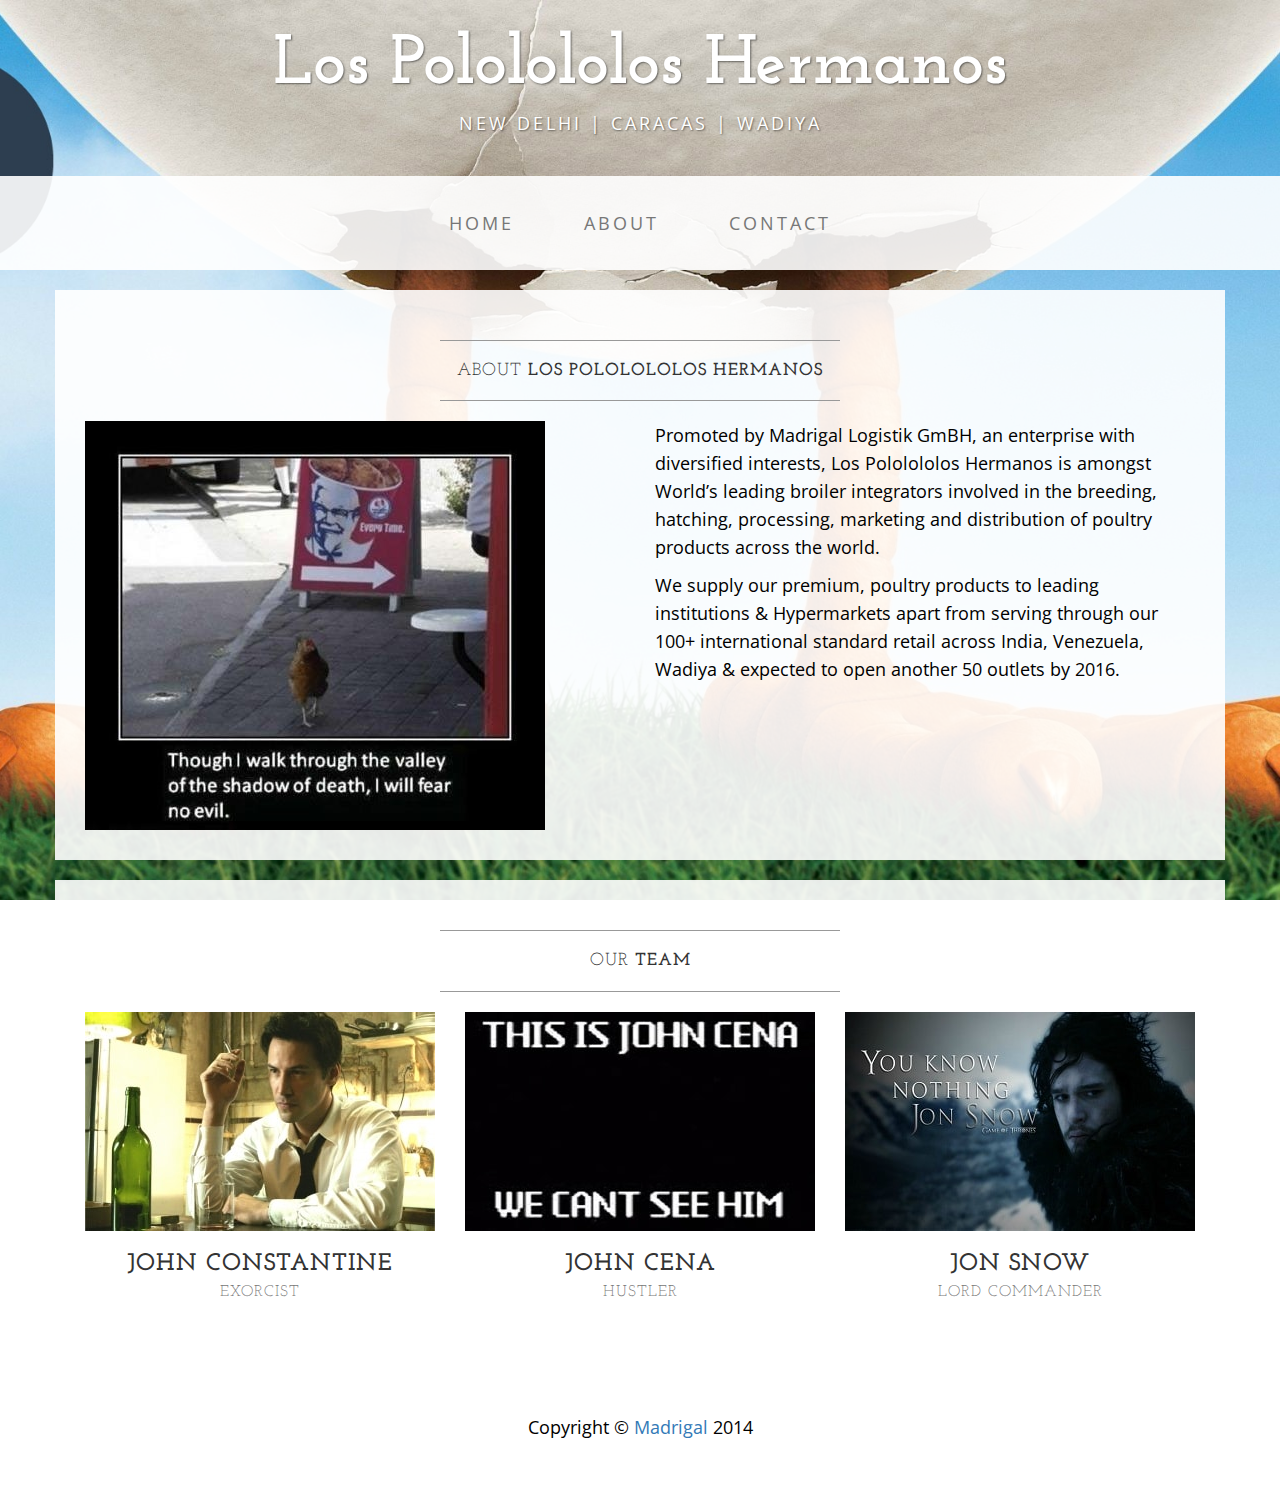
<file: aboutlos.html>
<!DOCTYPE html>
<html lang="en">

<head>

    <meta charset="utf-8">
    <meta http-equiv="X-UA-Compatible" content="IE=edge">
    <meta name="viewport" content="width=device-width, initial-scale=1">
    <meta name="description" content="">
    <meta name="author" content="">

    <title>About</title>

    <!-- Bootstrap Core CSS -->
    <link href="css/losbootstrap.min.css" rel="stylesheet">

    <!-- Custom CSS -->
    <link href="css/business-casual.css" rel="stylesheet">

    <!-- Fonts -->
    <link href="http://fonts.googleapis.com/css?family=Open+Sans:300italic,400italic,600italic,700italic,800italic,400,300,600,700,800" rel="stylesheet" type="text/css">
    <link href="http://fonts.googleapis.com/css?family=Josefin+Slab:100,300,400,600,700,100italic,300italic,400italic,600italic,700italic" rel="stylesheet" type="text/css">

   

</head>

<body>

    <div class="brand">Los Pololololos Hermanos</div>
    <div class="address-bar">New Delhi | Caracas | Wadiya </div>

    <!-- Navigation -->
    <nav class="navbar navbar-default" role="navigation">
        <div class="container">
            <!-- Brand and toggle get grouped for better mobile display -->
            <div class="navbar-header">
                <button type="button" class="navbar-toggle" data-toggle="collapse" data-target="#bs-example-navbar-collapse-1">
                    <span class="sr-only">Toggle navigation</span>
                    <span class="icon-bar"></span>
                    <span class="icon-bar"></span>
                    <span class="icon-bar"></span>
                </button>
                <!-- navbar-brand is hidden on larger screens, but visible when the menu is collapsed -->
                <a class="navbar-brand" href="los.html">Los Pololololos Hermanos</a>
            </div>
            <!-- Collect the nav links, forms, and other content for toggling -->
            <div class="collapse navbar-collapse" id="bs-example-navbar-collapse-1">
                <ul class="nav navbar-nav">
                    <li>
                        <a href="los.html">Home</a>
                    </li>
                    <li>
                        <a href="aboutlos.html">About</a>
                    </li>
                    
                    <li>
                        <a href="contactlos.html">Contact</a>
                    </li>
                </ul>
            </div>
            <!-- /.navbar-collapse -->
        </div>
        <!-- /.container -->
    </nav>

    <div class="container">

        <div class="row">
            <div class="box">
                <div class="col-lg-12">
                    <hr>
                    <h2 class="intro-text text-center">About
                        <strong>Los Pololololos Hermanos</strong>
                    </h2>
                    <hr>
                </div>
                <div class="col-md-6">
                    <img class="img-responsive img-border-left" src="img/Murga.jpg" alt="">
                </div>
                <div class="col-md-6">
                    <p>Promoted by Madrigal Logistik GmBH, an enterprise with diversified interests, Los Pololololos Hermanos is amongst World’s leading broiler integrators involved in the breeding, hatching, processing, marketing and distribution of poultry products across the world.</p>
                    <p>We supply our premium, poultry products to leading institutions & Hypermarkets apart from serving through our 100+ international standard retail across India, Venezuela, Wadiya & expected to open another 50 outlets by 2016.</p>
                 </div>
                <div class="clearfix"></div>
            </div>
        </div>

        <div class="row">
            <div class="box">
                <div class="col-lg-12">
                    <hr>
                    <h2 class="intro-text text-center">Our
                        <strong>Team</strong>
                    </h2>
                    <hr>
                </div>
				
				
                <div class="col-sm-4 text-center">
                    <img class="img-responsive" src="img/constantine.jpg" alt="">
                    <h3>John Constantine
                        <small>Exorcist</small>
                    </h3>
                </div>
                <div class="col-sm-4 text-center">
                    <img class="img-responsive" src="img/cena2.jpg" alt="">
                    <h3>John Cena 
					<br>
                        <small>Hustler</small>
                    </h3>
                </div>
                <div class="col-sm-4 text-center">
                    <img class="img-responsive" src="img/snow2.jpg" alt="">
                    <h3> Jon Snow
					<br>
                        <small>Lord Commander</small>
                    </h3>
                </div>
                <div class="clearfix"></div>
            </div>
        </div>

    </div>
    <!-- /.container -->

    <footer>
        <div class="container">
            <div class="row">
                <div class="col-lg-12 text-center">
                    <p>Copyright &copy; <a href="index.html"> Madrigal </a> 2014</p>
                </div>
            </div>
        </div>
    </footer>

    <!-- jQuery -->
    <script src="js/jquery.js"></script>

    <!-- Bootstrap Core JavaScript -->
    <script src="js/bootstrap.min.js"></script>

</body>

</html>
</file>
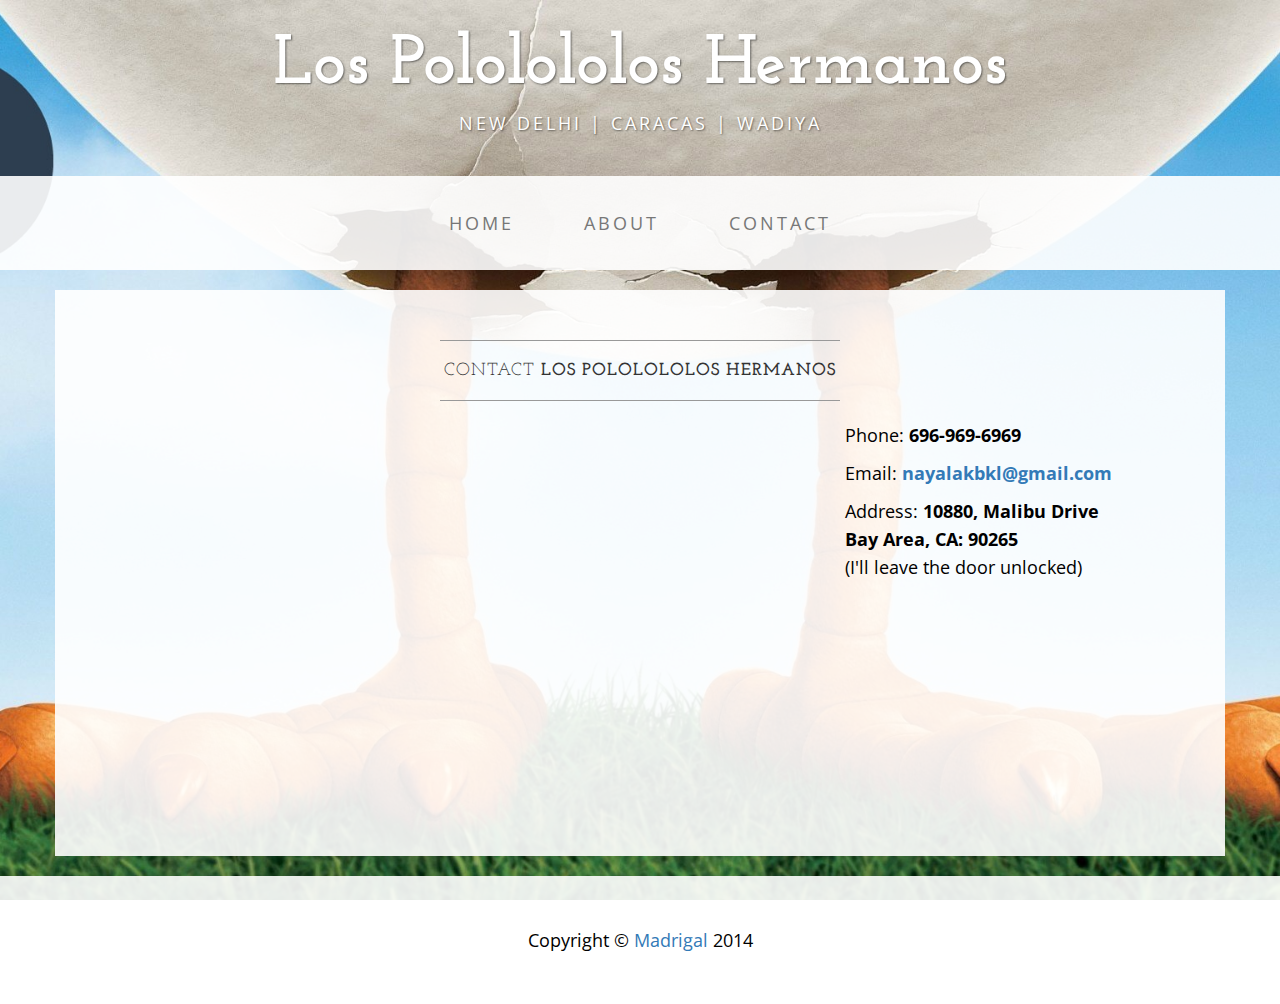
<file: contactlos.html>
<!DOCTYPE html>
<html lang="en">

<head>

    <meta charset="utf-8">
    <meta http-equiv="X-UA-Compatible" content="IE=edge">
    <meta name="viewport" content="width=device-width, initial-scale=1">
    <meta name="description" content="">
    <meta name="author" content="">

    <title>Contact</title>

    <!-- Bootstrap Core CSS -->
    <link href="css/losbootstrap.min.css" rel="stylesheet">

    <!-- Custom CSS -->
    <link href="css/business-casual.css" rel="stylesheet">

    <!-- Fonts -->
    <link href="http://fonts.googleapis.com/css?family=Open+Sans:300italic,400italic,600italic,700italic,800italic,400,300,600,700,800" rel="stylesheet" type="text/css">
    <link href="http://fonts.googleapis.com/css?family=Josefin+Slab:100,300,400,600,700,100italic,300italic,400italic,600italic,700italic" rel="stylesheet" type="text/css">

    
</head>

<body>

    <div class="brand">Los Pololololos Hermanos</div>
    <div class="address-bar">New Delhi | Caracas | Wadiya</div>

    <!-- Navigation -->
    <nav class="navbar navbar-default" role="navigation">
        <div class="container">
            <!-- Brand and toggle get grouped for better mobile display -->
            <div class="navbar-header">
                <button type="button" class="navbar-toggle" data-toggle="collapse" data-target="#bs-example-navbar-collapse-1">
                    <span class="sr-only">Toggle navigation</span>
                    <span class="icon-bar"></span>
                    <span class="icon-bar"></span>
                    <span class="icon-bar"></span>
                </button>
                <!-- navbar-brand is hidden on larger screens, but visible when the menu is collapsed -->
                <a class="navbar-brand" href="los.html">Los Pololololos Hermanos</a>
            </div>
            <!-- Collect the nav links, forms, and other content for toggling -->
            <div class="collapse navbar-collapse" id="bs-example-navbar-collapse-1">
                <ul class="nav navbar-nav">
                    <li>
                        <a href="los.html">Home</a>
                    </li>
                    <li>
                        <a href="aboutlos.html">About</a>
                    </li>
                    <li>
                        <a href="contactlos.html">Contact</a>
                    </li>
                </ul>
            </div>
            <!-- /.navbar-collapse -->
        </div>
        <!-- /.container -->
    </nav>

    <div class="container">

        <div class="row">
            <div class="box">
                <div class="col-lg-12">
                    <hr>
                    <h2 class="intro-text text-center">Contact
                        <strong>Los Pololololos Hermanos</strong>
                    </h2>
                    <hr>
                </div>
                <div class="col-md-8">
                    <!-- Embedded Google Map using an iframe - to select your location find it on Google maps and paste the link as the iframe src. If you want to use the Google Maps API instead then have at it! -->
                    <iframe width="100%" height="400" frameborder="0" scrolling="no" marginheight="0" marginwidth="0" src="https://www.google.com/maps/embed?pb=!1m14!1m8!1m3!1d13995.778895394495!2d77.141388!3d28.7211979!3m2!1i1024!2i768!4f13.1!3m3!1m2!1s0x0%3A0x9a906c658b08a033!2sVivekananda+Institute+of+Professional+Studies!5e0!3m2!1sen!2sin!4v1459600720323"></iframe>
                </div>
                <div class="col-md-4">
                    <p>Phone:
                        <strong>696-969-6969</strong>
                    </p>
                    <p>Email:
                        <strong><a href="mailto:feedback@nayalakbkl@gmail.com">nayalakbkl@gmail.com</a></strong>
                    </p>
                    <p>Address:
                        <strong>10880, Malibu Drive
                            <br>Bay Area, CA: 90265</strong>
							<br>(I'll leave the door unlocked)
                    </p>
                </div>
                <div class="clearfix"></div>
            </div>
        </div>

        

    </div>
    <!-- /.container -->

    <footer>
        <div class="container">
            <div class="row">
                <div class="col-lg-12 text-center">
                    <p>Copyright &copy; <a href= "index.html"> Madrigal </a> 2014</p>
                </div>
            </div>
        </div>
    </footer>

    <!-- jQuery -->
    <script src="js/jquery.js"></script>

    <!-- Bootstrap Core JavaScript -->
    <script src="js/bootstrap.min.js"></script>

</body>

</html>
</file>
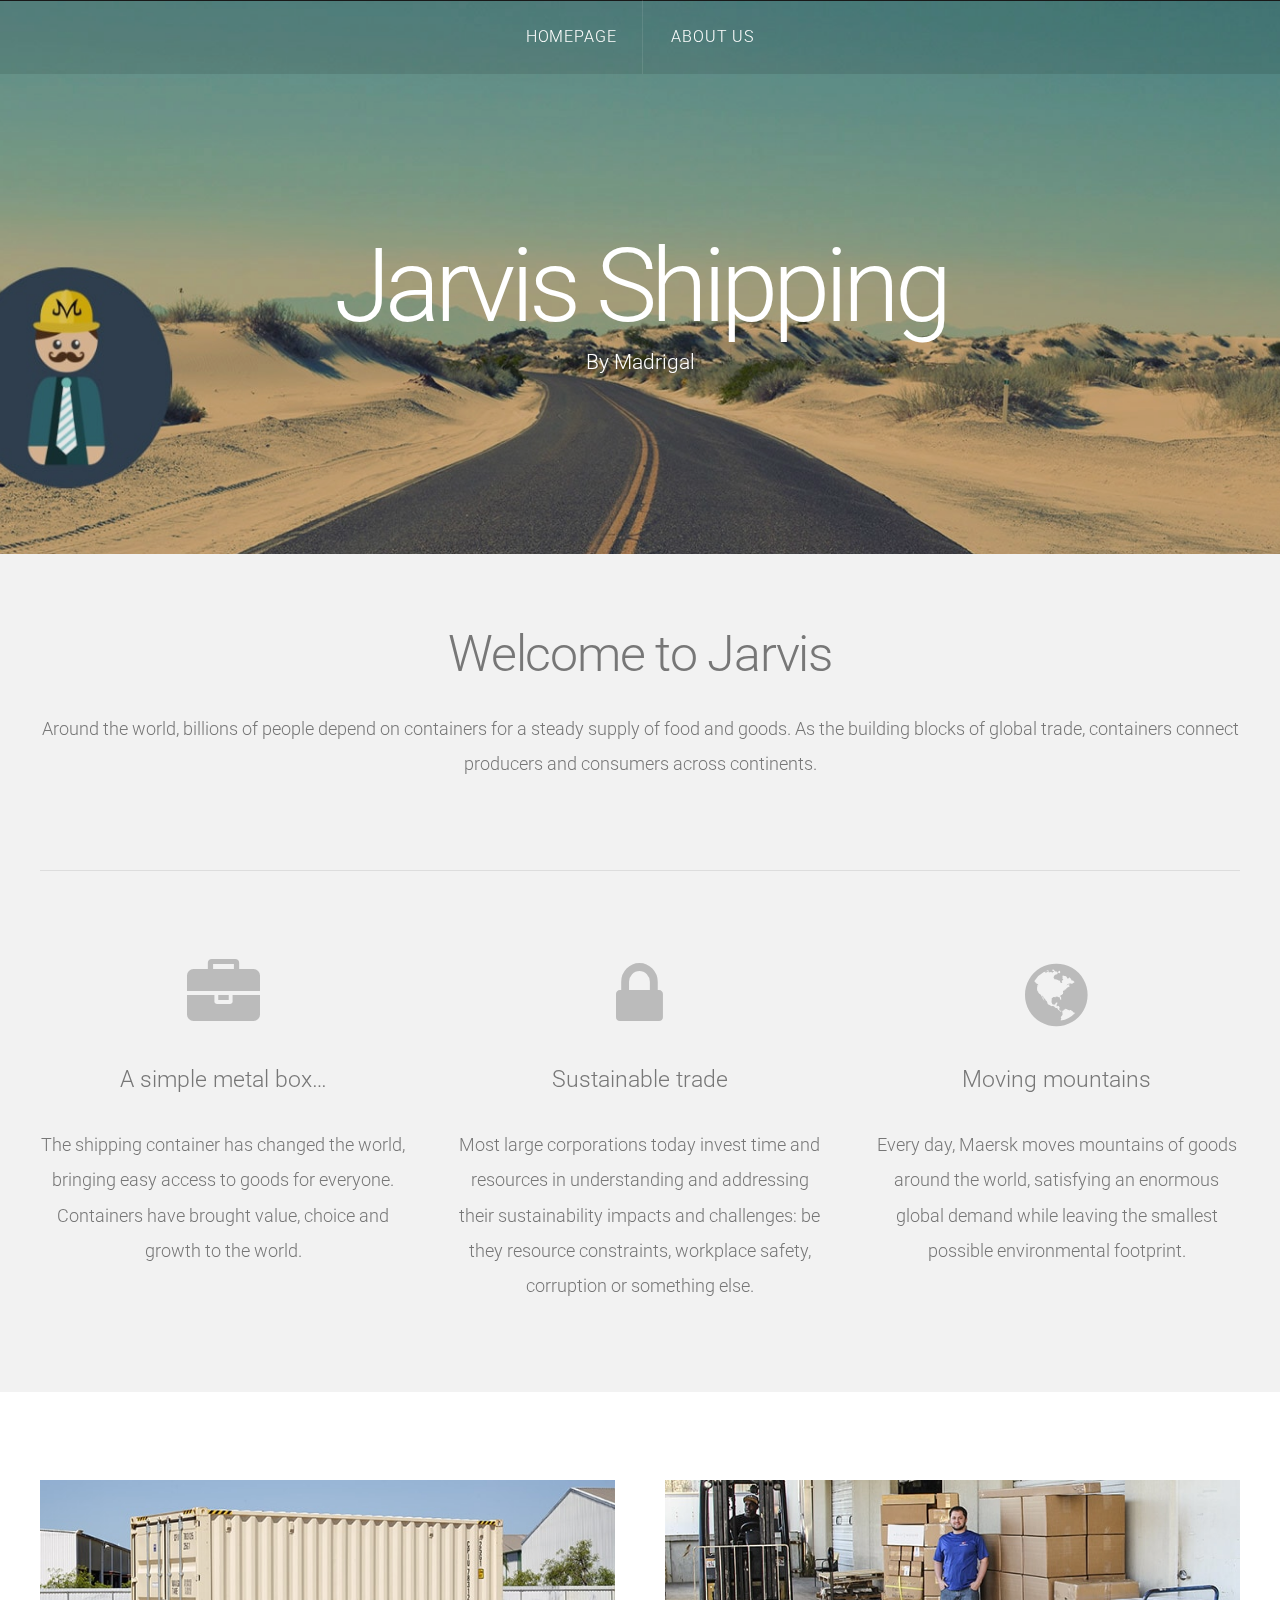
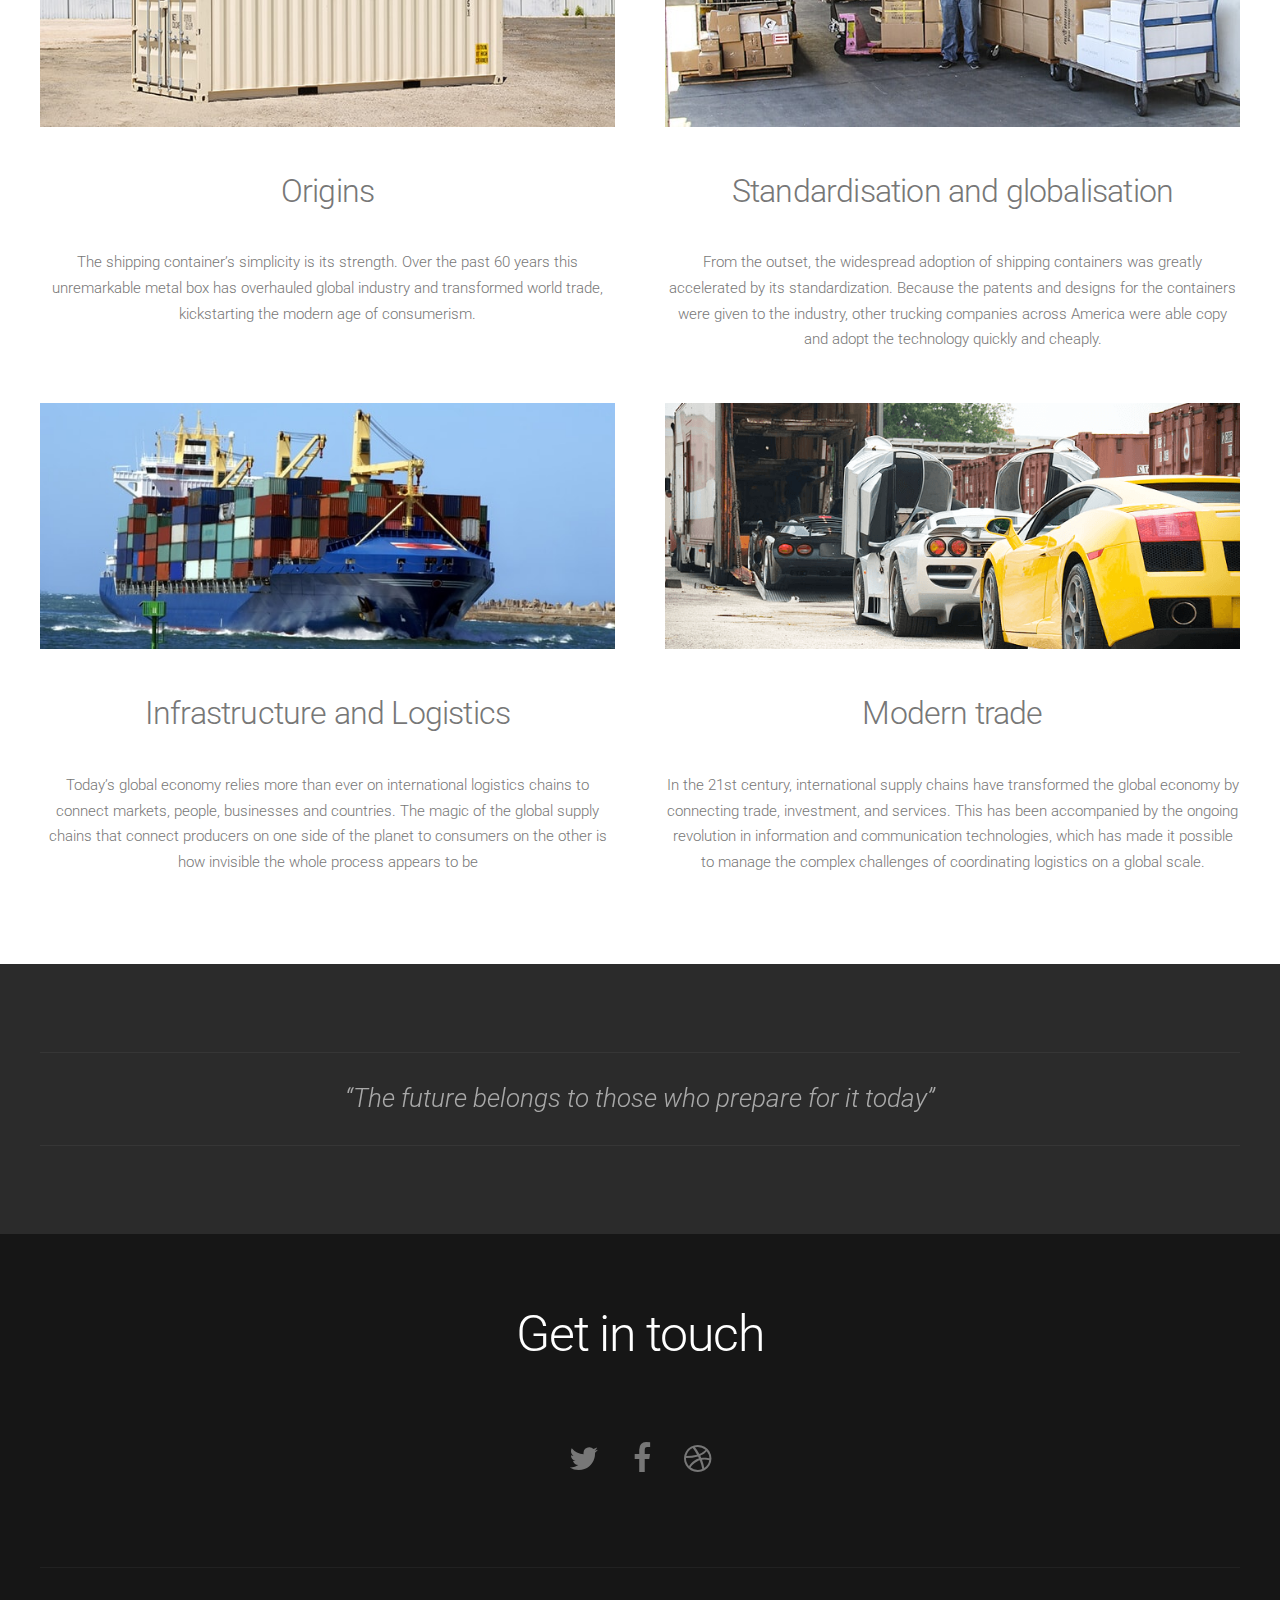
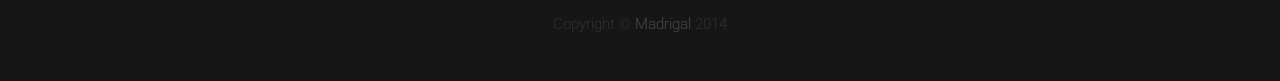
<file: jarvis.html>
<!DOCTYPE HTML>

<html>
	<head>
		<title>Jarvis</title>
		<meta http-equiv="content-type" content="text/html; charset=utf-8" />
		<meta name="description" content="" />
		<meta name="keywords" content="" />
		<link href='http://fonts.googleapis.com/css?family=Roboto:400,100,300,700,500,900' rel='stylesheet' type='text/css'>
		<script src="http://ajax.googleapis.com/ajax/libs/jquery/1.11.0/jquery.min.js"></script>
		<script src="js/skel.min.js"></script>
		<script src="js/skel-panels.min.js"></script>
		<script src="js/init.js"></script>
		<noscript>
			<link rel="stylesheet" href="css/skel-noscript.css" />
			<link rel="stylesheet" href="css/style.css" />
			<link rel="stylesheet" href="css/style-desktop.css" />
		</noscript>
	</head>
	<body class="homepage">

	<!-- Header -->
		<div id="header">
			<div id="nav-wrapper"> 
				<!-- Nav -->
				<nav id="nav">
					<ul>
						<li class="active"><a href="jarvis.html">Homepage</a></li>
						<li><a href="jasbar.html">About Us</a></li>
					</ul>
				</nav>
			</div>
			<div class="container"> 
				
				<!-- Logo -->
				<div id="logo">
					<h1><a href="#">Jarvis Shipping</a></h1>
					<span class="tag">By Madrigal</span>
				</div>
			</div>
		</div>

	<!-- Featured -->
		<div id="featured">
			<div class="container">
				<header>
					<h2>Welcome to Jarvis</h2>
				</header>
				<p>Around the world, billions of people depend on containers for a steady supply of food and goods. As the building blocks of global trade, containers connect producers and consumers across continents. </p>
				<hr />
				<div class="row">
					<section class="4u">
						<span class="pennant"><span class="fa fa-briefcase"></span></span>
						<h3>A simple metal box…</h3>
						<p>The shipping container has changed the world, bringing easy access to goods for everyone. Containers have brought value, choice and growth to the world.</p>
						
					</section>
					<section class="4u">
						<span class="pennant"><span class="fa fa-lock"></span></span>
						<h3>Sustainable trade</h3>
						<p>Most large corporations today invest time and resources in understanding and addressing their sustainability impacts and challenges: be they resource constraints, workplace safety, corruption or something else.</p>
						
					</section>
					<section class="4u">
						<span class="pennant"><span class="fa fa-globe"></span></span>
						<h3>Moving mountains</h3>
						<p>Every day, Maersk moves mountains of goods around the world, satisfying an enormous global demand while leaving the smallest possible environmental footprint.</p>
						
					</section>

				</div>
			</div>
		</div>

	<!-- Main -->
		<div id="main">
			<div id="content" class="container">

				<div class="row">
					<section class="6u">
						<a href="#" class="image full"><img src="img/jarvis1.jpg" alt=""></a>
						<header>
							<h2>Origins</h2>
						</header>
						<p>The shipping container’s simplicity is its strength. Over the past 60 years this unremarkable metal box has overhauled global industry and transformed world trade, kickstarting the modern age of consumerism.</p>
					</section>				
					<section class="6u">
						<a href="#" class="image full"><img src="img/jarvis2.jpg" alt=""></a>
						<header>
							<h2>Standardisation and globalisation</h2>
						</header>
						<p>From the outset, the widespread adoption of shipping containers was greatly accelerated by its standardization. Because the patents and designs for the containers were given to the industry, other trucking companies across America were able copy and adopt the technology quickly and cheaply.</p>
					</section>				
				</div>

				<div class="row">
					<section class="6u">
						<a href="#" class="image full"><img src="img/jarvis3.jpg" alt=""></a>
						<header>
							<h2>Infrastructure and Logistics</h2>
						</header>
						<p>Today’s global economy relies more than ever on international logistics chains to connect markets, people, businesses and countries. The magic of the global supply chains that connect producers on one side of the planet to consumers on the other is how invisible the whole process appears to be</p>
					</section>				
					<section class="6u">
						<a href="#" class="image full"><img src="img/jarvis4.png" alt=""></a>
						<header>
							<h2>Modern trade</h2>
						</header>
						<p>In the 21st century, international supply chains have transformed the global economy by connecting trade, investment, and services. This has been accompanied by the ongoing revolution in information and communication technologies, which has made it possible to manage the complex challenges of coordinating logistics on a global scale.</p>
					</section>				
				</div>
			
			</div>
		</div>

	<!-- Tweet -->
		<div id="tweet">
			<div class="container">
				<section>
					<blockquote>&ldquo;The future belongs to those who prepare for it today&rdquo;</blockquote>
				</section>
			</div>
		</div>

	<!-- Footer -->
		<div id="footer">
			<div class="container">
				<section>
					<header>
						<h2>Get in touch</h2>
						<span class="byline"></span>
					</header>
					<ul class="contact">
						<li><a href="https://twitter.com/nikil95" class="fa fa-twitter"><span>Twitter</span></a></li>
						<li class="active"><a href="https://facebook.com/nikk95" class="fa fa-facebook"><span>Facebook</span></a></li>
						<li><a href="https://github.com/nikk95/css" class="fa fa-dribbble"><span>Github</span></a></li>
						
					</ul>
				</section>
			</div>
		</div>

	<!-- Copyright -->
		<div id="copyright">
			<div class="container">
				Copyright &copy; <a href="index.html"> Madrigal </a> 2014
			</div>
		</div>

	</body>
</html>
</file>
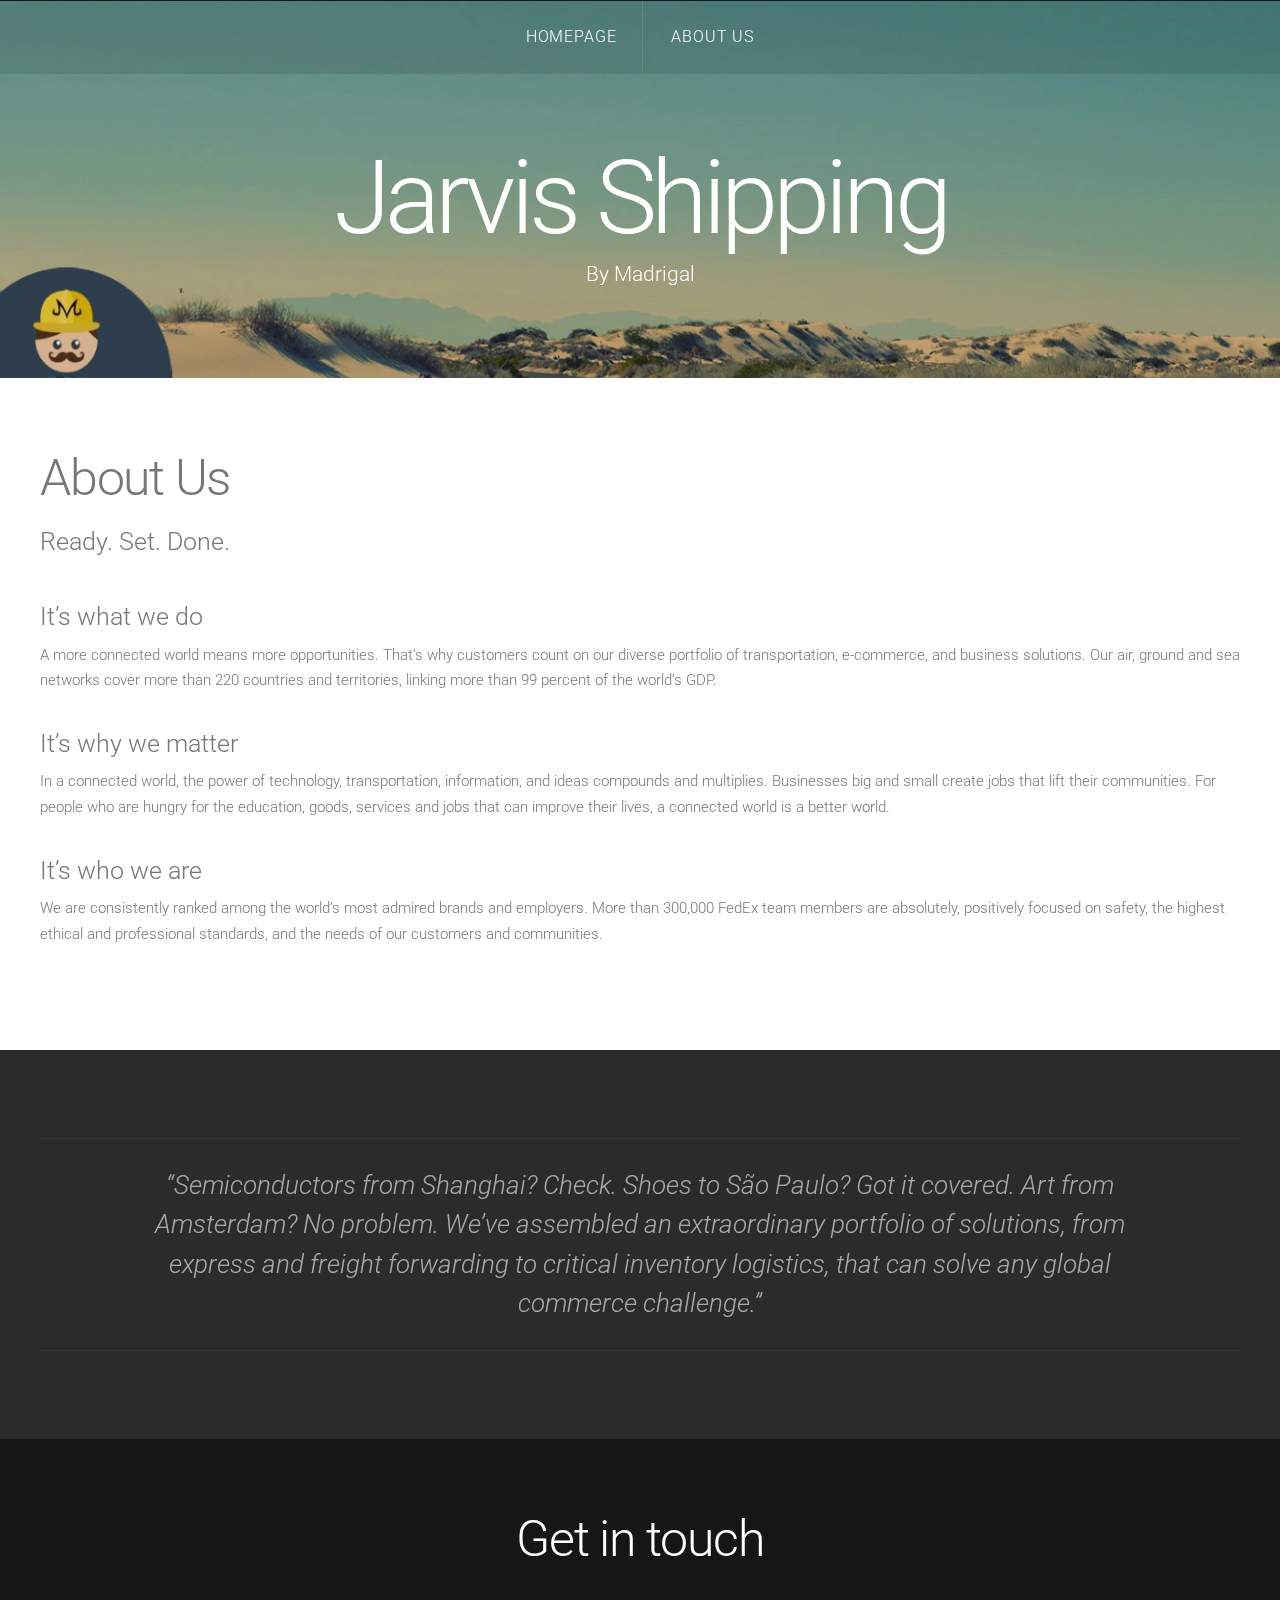
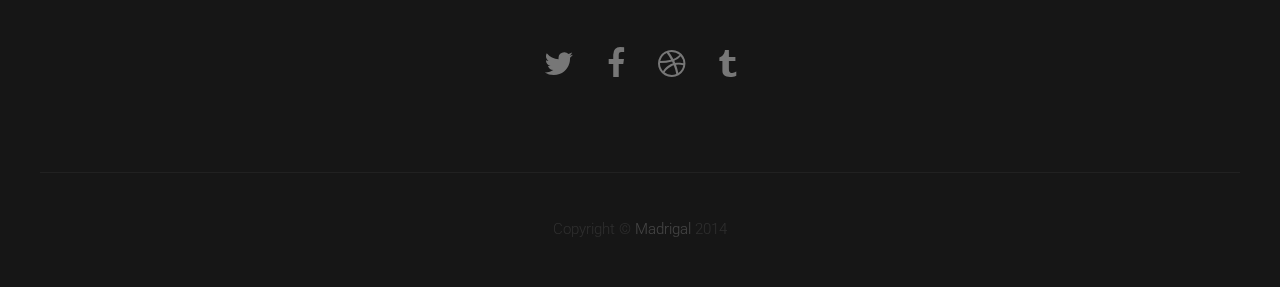
<file: jasbar.html>
<!DOCTYPE HTML>

<html>
	<head>
		<title>Jarvis</title>
		<meta http-equiv="content-type" content="text/html; charset=utf-8" />
		<meta name="description" content="" />
		<meta name="keywords" content="" />
		<link href='http://fonts.googleapis.com/css?family=Roboto:400,100,300,700,500,900' rel='stylesheet' type='text/css'>
		<script src="http://ajax.googleapis.com/ajax/libs/jquery/1.11.0/jquery.min.js"></script>
		<script src="js/skel.min.js"></script>
		<script src="js/skel-panels.min.js"></script>
		<script src="js/init.js"></script>
		<noscript>
			<link rel="stylesheet" href="css/skel-noscript.css" />
			<link rel="stylesheet" href="css/style.css" />
			<link rel="stylesheet" href="css/style-desktop.css" />
		</noscript>
	</head>
	<body>

	<!-- Header -->
		<div id="header">
			<div id="nav-wrapper"> 
				<!-- Nav -->
				<nav id="nav">
					<ul>
						<li><a href="jarvis.html">Homepage</a></li>
						
						<li class="active"><a href="jasbar.html">About Us</a></li>
					</ul>
				</nav>
			</div>
			<div class="container"> 
				
				<!-- Logo -->
				<div id="logo">
					<h1><a href="#">Jarvis Shipping</a></h1>
					<span class="tag">By Madrigal</span>
				</div>
			</div>
		</div>
	<!-- Header --> 

	<!-- Main -->
		<div id="main">
			<div id="content" class="container">
				<section>
					<header>
						<h2>About Us</h2>
						<span class="byline">Ready. Set. Done. </span>
					</header>
					<header>
					<span class="byline">It’s what we do </span>
					<p>A more connected world means more opportunities. That’s why customers count on our diverse portfolio of transportation, e-commerce, and business solutions. Our air, ground and sea networks cover more than 220 countries and territories, linking more than 99 percent of the world’s GDP.</p>
					<span class="byline"> It’s why we matter</span>
					<p>In a connected world, the power of technology, transportation, information, and ideas compounds and multiplies. Businesses big and small create jobs that lift their communities. For people who are hungry for the education, goods, services and jobs that can improve their lives, a connected world is a better world. </p>
					<span class="byline">It’s who we are </span>
					<p>We are consistently ranked among the world’s most admired brands and employers. More than 300,000 FedEx team members are absolutely, positively focused on safety, the highest ethical and professional standards, and the needs of our customers and communities. </p>							
					</header>
				</section>
			</div>
		</div>
	<!-- /Main -->
	
	

	<!-- Tweet -->
		<div id="tweet">
			<div class="container">
				<section>
					<blockquote>&ldquo;Semiconductors from Shanghai? Check. Shoes to São Paulo? Got it covered. Art from Amsterdam? No problem. We’ve assembled an extraordinary portfolio of solutions, from express and freight forwarding to critical inventory logistics, that can solve any global commerce challenge.&rdquo;</blockquote>
				</section>
			</div>
		</div>
	<!-- /Tweet -->

	<!-- Footer -->
		<div id="footer">
			<div class="container">
				<section>
					<header>
						<h2>Get in touch</h2>
						<span class="byline"></span>
					</header>
					<ul class="contact">
						<li><a href="#" class="fa fa-twitter"><span>Twitter</span></a></li>
						<li class="active"><a href="#" class="fa fa-facebook"><span>Facebook</span></a></li>
						<li><a href="#" class="fa fa-dribbble"><span>Pinterest</span></a></li>
						<li><a href="#" class="fa fa-tumblr"><span>Google+</span></a></li>
					</ul>
				</section>
			</div>
		</div>
	<!-- /Footer -->

	<!-- Copyright -->
		<div id="copyright">
			<div class="container">
				Copyright &copy; <a href="index.html"> Madrigal </a> 2014
			</div>
		</div>


	</body>
</html>
</file>
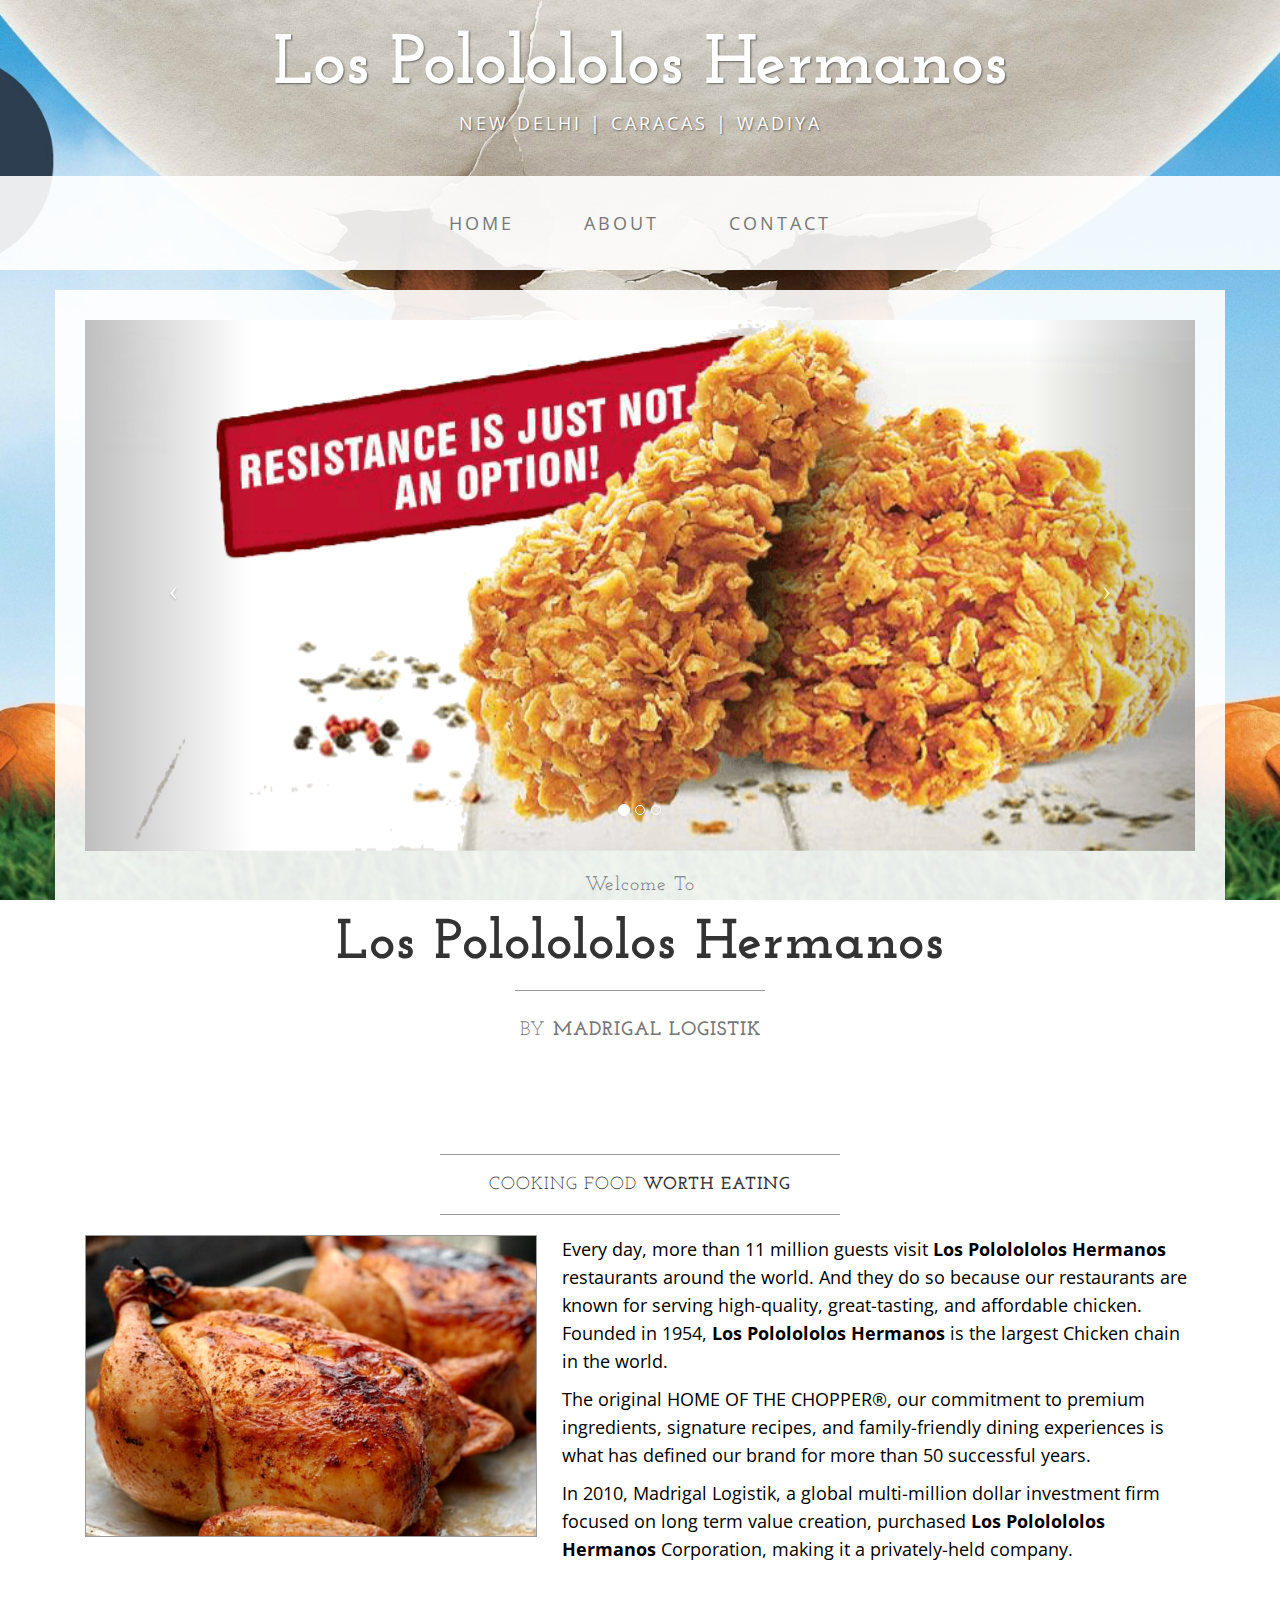
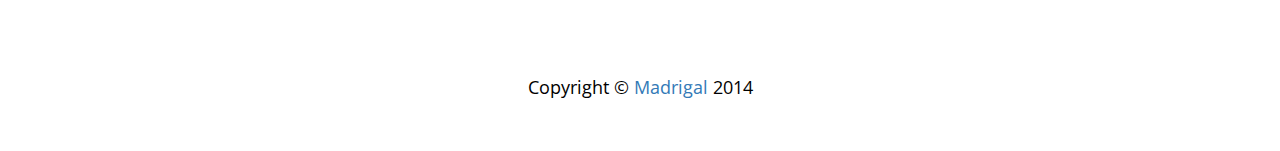
<file: los.html>
<!DOCTYPE html>
<html lang="en">

<head>

    <meta charset="utf-8">
    <meta http-equiv="X-UA-Compatible" content="IE=edge">
    <meta name="viewport" content="width=device-width, initial-scale=1">
    <meta name="description" content="">
    <meta name="author" content="">

    <title>Los Pololololos Hermanos</title>

    <!-- Bootstrap Core CSS -->
    <link href="css/losbootstrap.min.css" rel="stylesheet">

    <!-- Custom CSS -->
    <link href="css/business-casual.css" rel="stylesheet">

    <!-- Fonts -->
    <link href="http://fonts.googleapis.com/css?family=Open+Sans:300italic,400italic,600italic,700italic,800italic,400,300,600,700,800" rel="stylesheet" type="text/css">
    <link href="http://fonts.googleapis.com/css?family=Josefin+Slab:100,300,400,600,700,100italic,300italic,400italic,600italic,700italic" rel="stylesheet" type="text/css">

    

</head>

<body>

    <div class="brand">Los Pololololos Hermanos</div>
    <div class="address-bar">New Delhi | Caracas | Wadiya</div>

    <!-- Navigation -->
    <nav class="navbar navbar-default" role="navigation">
        <div class="container">
            <!-- Brand and toggle get grouped for better mobile display -->
            <div class="navbar-header">
                <button type="button" class="navbar-toggle" data-toggle="collapse" data-target="#bs-example-navbar-collapse-1">
                    <span class="sr-only">Toggle navigation</span>
                    <span class="icon-bar"></span>
                    <span class="icon-bar"></span>
                    <span class="icon-bar"></span>
                </button>
                <!-- navbar-brand is hidden on larger screens, but visible when the menu is collapsed -->
                <a class="navbar-brand" href="los.html">Los Pololololos Hermanos</a>
            </div>
            <!-- Collect the nav links, forms, and other content for toggling -->
            <div class="collapse navbar-collapse" id="bs-example-navbar-collapse-1">
                <ul class="nav navbar-nav">
                    <li>
                        <a href="los.html">Home</a>
                    </li>
                    <li>
                        <a href="aboutlos.html">About</a>
                    </li>
                    <!-- <li>
                        <a href="blog.html">Blog</a>
                    </li> -->
                    <li>
                        <a href="contactlos.html">Contact</a>
                    </li>
                </ul>
            </div>
            <!-- /.navbar-collapse -->
        </div>
        <!-- /.container -->
    </nav>

    <div class="container">

        <div class="row">
            <div class="box">
                <div class="col-lg-12 text-center">
                    <div id="carousel-example-generic" class="carousel slide">
                        <!-- Indicators -->
                        <ol class="carousel-indicators hidden-xs">
                            <li data-target="#carousel-example-generic" data-slide-to="0" class="active"></li>
                            <li data-target="#carousel-example-generic" data-slide-to="1"></li>
                            <li data-target="#carousel-example-generic" data-slide-to="2"></li>
                        </ol>

                        <!-- Wrapper for slides -->
                        <div class="carousel-inner">
                            <div class="item active">
                                <img class="img-responsive img-full" src="img/chicken1.png" alt="">
                            </div>
                            <div class="item">
                                <img class="img-responsive img-full" src="img/chicken2.png" alt="">
                            </div>
                            <div class="item">
                                <img class="img-responsive img-full" src="img/chicken3.jpg" alt="">
                            </div>
                        </div>

                        <!-- Controls -->
                        <a class="left carousel-control" href="#carousel-example-generic" data-slide="prev">
                            <span class="icon-prev"></span>
                        </a>
                        <a class="right carousel-control" href="#carousel-example-generic" data-slide="next">
                            <span class="icon-next"></span>
                        </a>
                    </div>
                    <h2 class="brand-before">
                        <small>Welcome to</small>
                    </h2>
                    <h1 class="brand-name">Los Pololololos Hermanos</h1>
                    <hr class="tagline-divider">
                    <h2>
                        <small>By
                            <strong>Madrigal Logistik</strong>
                        </small>
                    </h2>
                </div>
            </div>
        </div>

        <div class="row">
            <div class="box">
                <div class="col-lg-12">
                    <hr>
                    <h2 class="intro-text text-center">Cooking Food
                        <strong>Worth Eating</strong>
                    </h2>
                    <hr>
                    <img class="img-responsive img-border img-left" src="img/murg.jpg" alt="">
                    <hr class="visible-xs">
                    <p>Every day, more than 11 million guests visit <b>Los Pololololos Hermanos</b> restaurants around the world. And they do so because our restaurants are known for serving high-quality, great-tasting, and affordable chicken. Founded in 1954, <b>Los Pololololos Hermanos</b> is the largest Chicken chain in the world.</p>
                    <p>The original HOME OF THE CHOPPER®, our commitment to premium ingredients, signature recipes, and family-friendly dining experiences is what has defined our brand for more than 50 successful years.</p>
                    <p>In 2010, Madrigal Logistik, a global multi-million dollar investment firm focused on long term value creation, purchased <b>Los Pololololos Hermanos</b> Corporation, making it a privately-held company.</p>
                </div>
            </div>
        </div>

        

    </div>
    <!-- /.container -->

    <footer>
        <div class="container">
            <div class="row">
                <div class="col-lg-12 text-center">
                    <p>Copyright &copy; <a href="index.html"> Madrigal </a> 2014</p>
                </div>
            </div>
        </div>
    </footer>

    <!-- jQuery -->
    <script src="js/jquery.js"></script>

    <!-- Bootstrap Core JavaScript -->
    <script src="js/bootstrap.min.js"></script>

    <!-- Script to Activate the Carousel -->
    <script>
    $('.carousel').carousel({
        interval: 5000 //changes the speed
    })
    </script>

</body>

</html>
</file>
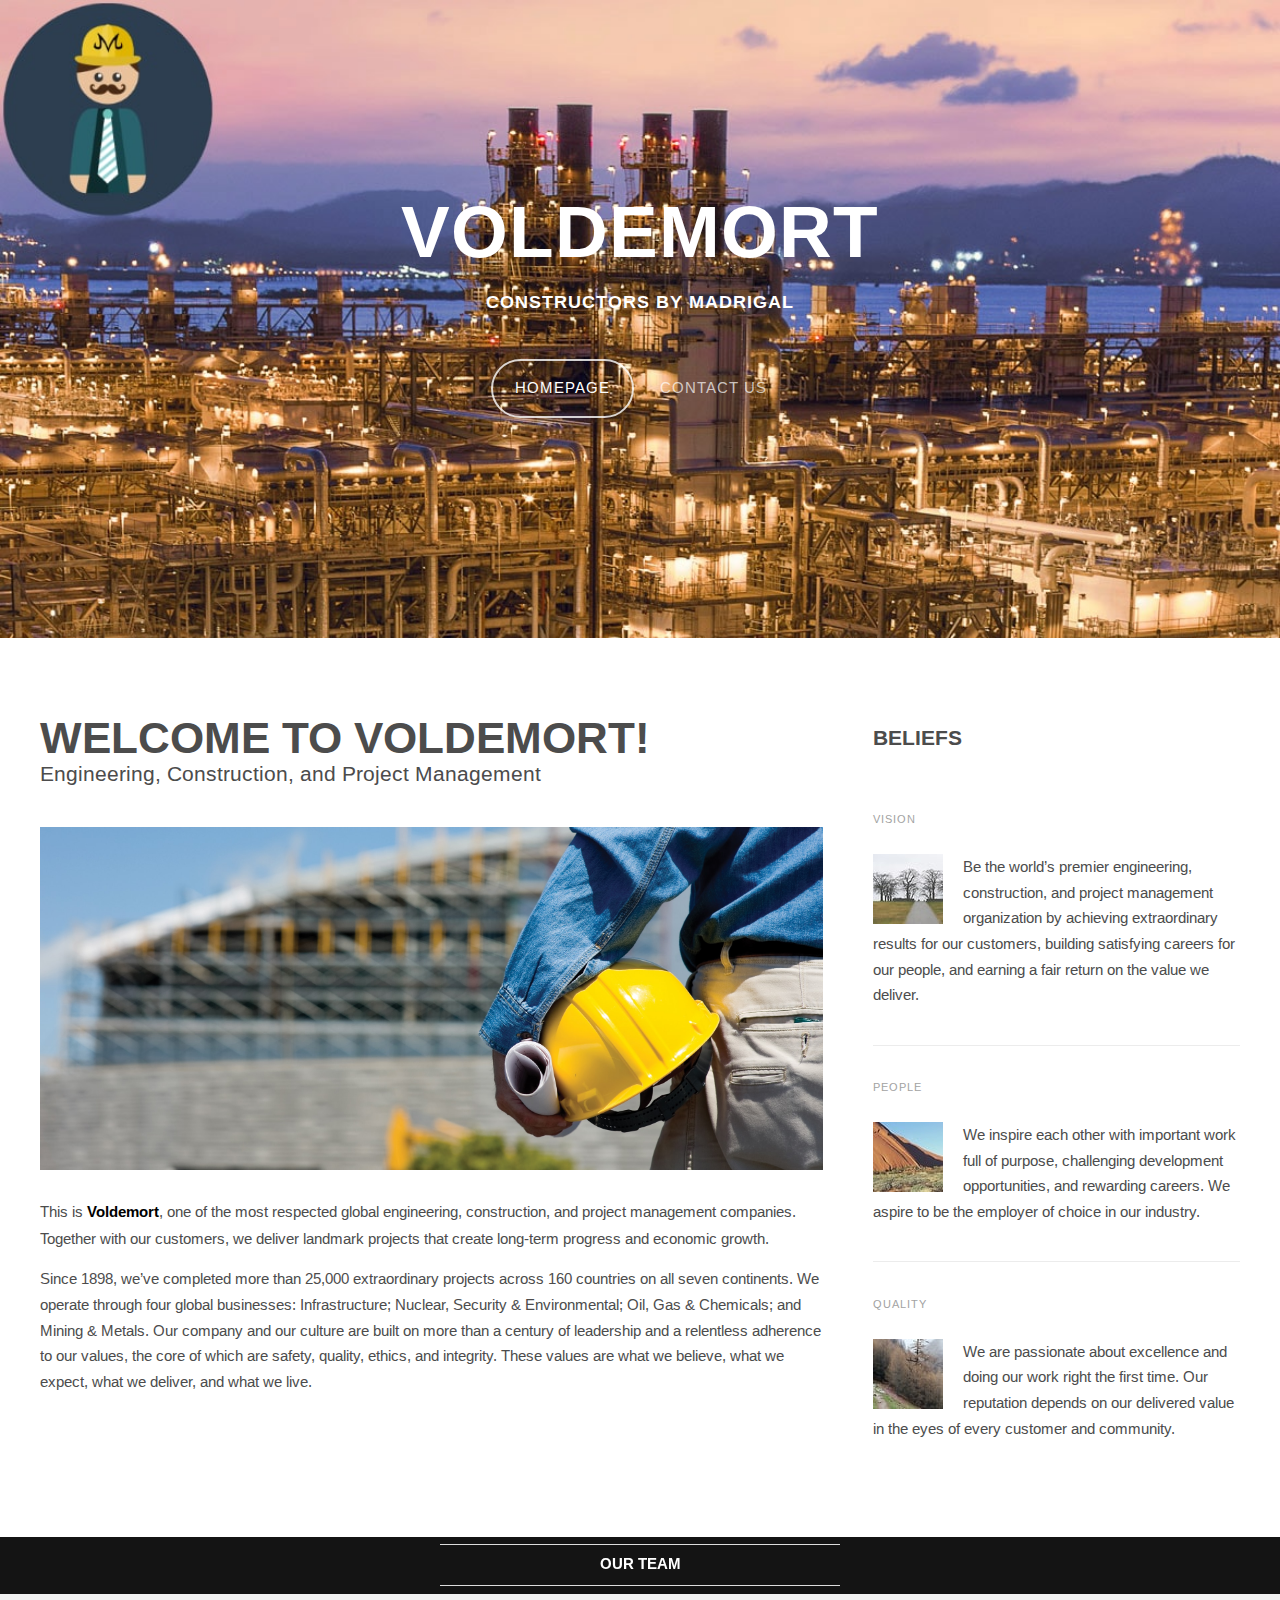
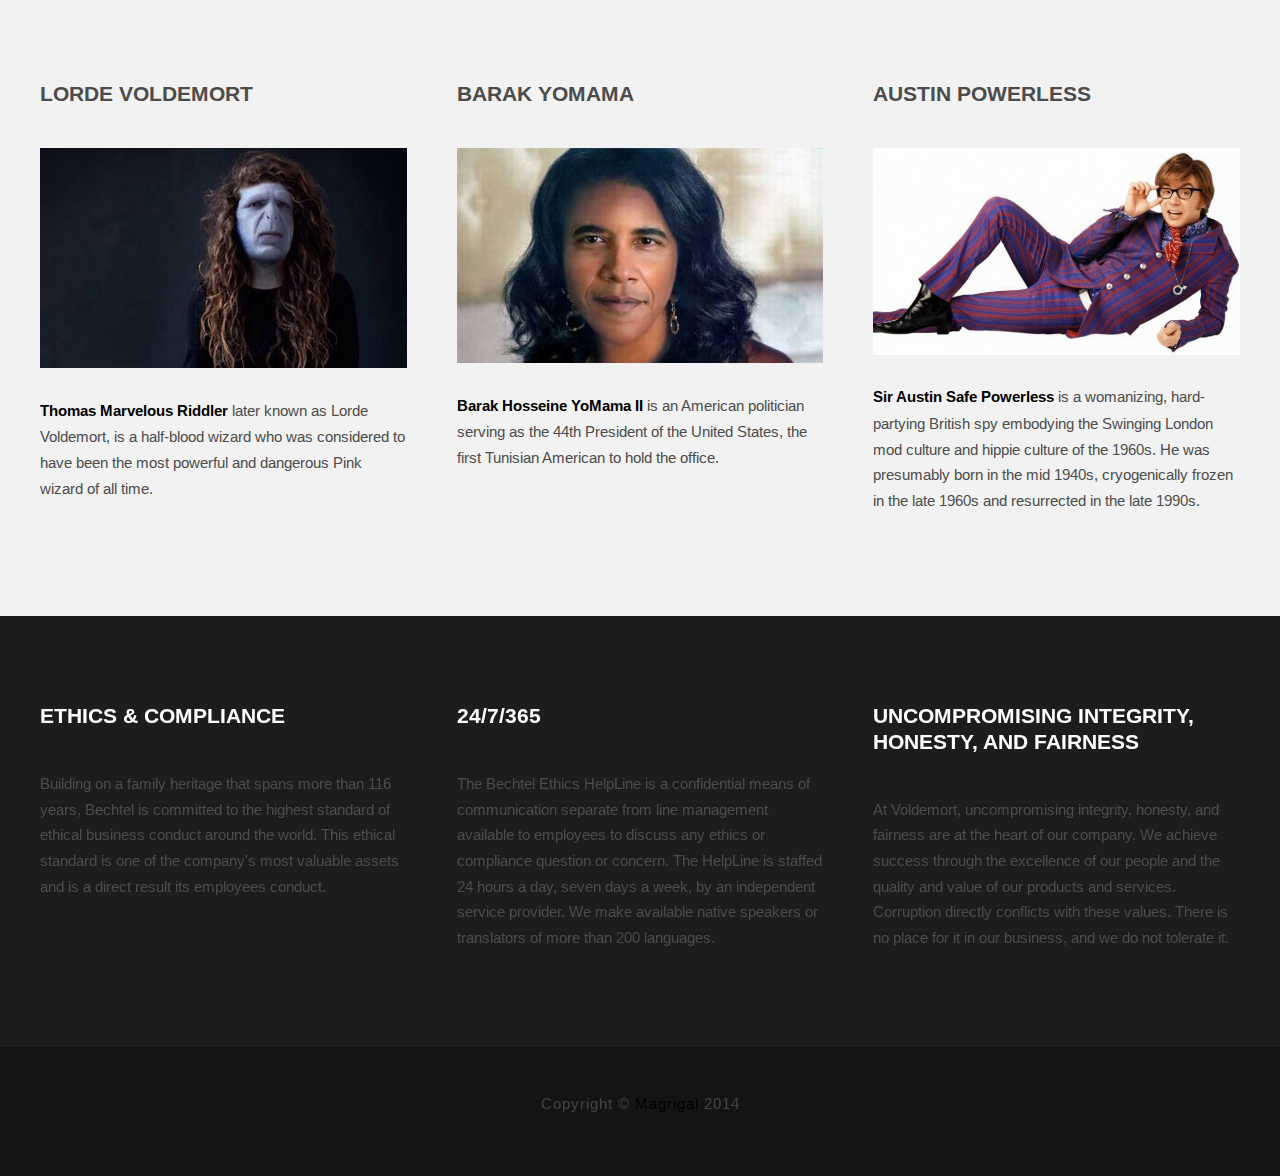
<file: vold.html>
<!DOCTYPE HTML>

<html>
	<head>
		<title>Voldemort</title>
		<meta http-equiv="content-type" content="text/html; charset=utf-8" />
		<meta name="description" content="" />
		<meta name="keywords" content="" />
		<link href='http://fonts.googleapis.com/css?family=Arimo:400,700' rel='stylesheet' type='text/css'>
		<!--[if lte IE 8]><script src="js/html5shiv.js"></script><![endif]-->
		<script src="http://ajax.googleapis.com/ajax/libs/jquery/1.11.0/jquery.min.js"></script>
		<script src="js/skel.min.js"></script>
		<script src="js/skel-panels.min.js"></script>
		<script src="js/inito.js"></script>
		<noscript>
			<link rel="stylesheet" href="cssa/skel-noscript.css" />
			<link rel="stylesheet" href="cssa/style.css" />
			<link rel="stylesheet" href="cssa/style-desktop.css" />
		</noscript>
		
		
		
	</head>
	<body class="homepage">

		<!-- Header -->
		<div id="header">
			<div class="container"> 
				
				<!-- Logo -->
				<div id="logo">
					<h1><a href="#">Voldemort</a></h1>
					<br>
					<span>  <h4> Constructors by MADRIGAL </h4> </span>
				</div>
				
				<!-- Nav -->
				<nav id="nav">
					<ul>
						<li class="active"><a href="vold.html">Homepage</a></li>
						
						<li><a href="voldtact.html">Contact US</a></li>
					</ul>
				</nav>
			</div>
		</div>

		<!-- Main -->
		<div id="main">
			<div class="container">
				<div class="row"> 
					
					<!-- Content -->
					<div id="content" class="8u skel-cell-important">
						<section>
							<header>
								<h2>Welcome to Voldemort!</h2>
								<span class="byline">Engineering, Construction, and Project Management</span>
							</header>
							<a href="#" class="image full"><img src="images/pic07.jpg" alt="" /></a>
							<p>This is <strong>Voldemort</strong>, one of the most respected global engineering, construction, and project management companies. Together with our customers, we deliver landmark projects that create long-term progress and economic growth. </p>
							<p>Since 1898, we’ve completed more than 25,000 extraordinary projects across 160 countries on all seven continents. We operate through four global businesses: Infrastructure; Nuclear, Security & Environmental; Oil, Gas & Chemicals; and Mining & Metals. Our company and our culture are built on more than a century of leadership and a relentless adherence to our values, the core of which are safety, quality, ethics, and integrity. These values are what we believe, what we expect, what we deliver, and what we live. </p>
						</section>
					</div>
					
					<!-- Sidebar -->
					<div id="sidebar" class="4u">
						<section>
							<header>
								<h2>Beliefs</h2>
							</header>
							<ul class="style">
								<li>
									<p class="posted">Vision</p>
									<img src="images/pic04.jpg" alt="" />
									<p class="text">Be the world’s premier engineering, construction, and project management organization by achieving extraordinary results for our customers, building satisfying careers for our people, and earning a fair return on the value we deliver.</p>
								</li>
								<li>
									<p class="posted">People</p>
									<img src="images/pic05.jpg" alt="" />
									<p class="text">We inspire each other with important work full of purpose, challenging development opportunities, and rewarding careers. We aspire to be the employer of choice in our industry. </p>
								</li>
								<li>
									<p class="posted">Quality</p>
									<img src="images/pic06.jpg" alt="" />
									<p class="text">We are passionate about excellence and doing our work right the first time. Our reputation depends on our delivered value in the eyes of every customer and community.</p>
								</li>
							</ul>
						</section>
					</div>
				</div>
			</div>
		</div>

		<!-- Footer -->
		<div class="col-lg-12">
                    <hr>
                    <h4>Our
                        Team
                    </h4>
                    <hr>
                </div>
		<div id="featured">
			<div class="container">
				<div class="row">
					<div class="4u">
						<h2>Lorde Voldemort</h2>
						<a href="#" class="image full"><img src="images/pic01.jpg" alt="" /></a>
						<p><strong> Thomas Marvelous Riddler </strong> later known as Lorde Voldemort, is a half-blood wizard who was considered to have been the most powerful and dangerous Pink wizard of all time.</p>
					</div>
					<div class="4u">
						<h2>Barak YoMama</h2>
						<a href="#" class="image full"><img src="images/pic02.jpg" alt="" /></a>
						<p><strong> Barak Hosseine YoMama II </strong> is an American politician serving as the 44th President of the United States, the first Tunisian American to hold the office.</p>
					</div>
					<div class="4u">
						<h2>Austin Powerless</h2>
						<a href="#" class="image full"><img src="images/pic03.jpg" alt="" /></a>
						<p><strong>Sir Austin Safe Powerless </strong>is a womanizing, hard-partying British spy embodying the Swinging London mod culture and hippie culture of the 1960s. He was presumably born in the mid 1940s, cryogenically frozen in the late 1960s and resurrected in the late 1990s.</p>
					</div>
				</div>
			</div>
		</div>


		<!-- Footer -->
		<div id="footer">
			<div class="container">
				<div class="row">
					<div class="4u">
						<section>
							<h2>Ethics & Compliance</h2>
							<ul class="default">
								<li>Building on a family heritage that spans more than 116 years, Bechtel is committed to the highest standard of ethical business conduct around the world. This ethical standard is one of the company's most valuable assets and is a direct result its employees conduct.</li>
							</ul>
						</section>
					</div>
					<div class="4u">
						<section>
							<h2>24/7/365</h2>
							<ul class="default">
								<li>The Bechtel Ethics HelpLine is a confidential means of communication separate from line management available to employees to discuss any ethics or compliance question or concern. The HelpLine is staffed 24 hours a day, seven days a week, by an independent service provider. We make available native speakers or translators of more than 200 languages.</li>
							</ul>
						</section>
					</div>
					<div class="4u">
						<section>
							<h2>Uncompromising integrity, honesty, and fairness</h2>
							<ul class="default">
								<li>At Voldemort, uncompromising integrity, honesty, and fairness are at the heart of our company. We achieve success through the excellence of our people and the quality and value of our products and services. Corruption directly conflicts with these values. There is no place for it in our business, and we do not tolerate it.</li>
							</ul>
						</section>
					</div>
				</div>
			</div>
		</div>

		<!-- Copyright -->
		<div id="copyright">
			<div class="container">
				<div class="container"><p style="text-align:center" >Copyright &copy; <a href="index.html" style="color: black;"> Magrigal </a>2014 </p>
			</div>
		</div>
		
	</body>
</html>
</file>
<file: css/style.css>
/*
	Linear by TEMPLATED
    templated.co @templatedco
    Released for free under the Creative Commons Attribution 3.0 license (templated.co/license)
*/

@charset 'UTF-8';

@font-face{font-family:'FontAwesome';src:url('font/fontawesome-webfont.eot?v=4.0.1');src:url('font/fontawesome-webfont.eot?#iefix&v=4.0.1') format('embedded-opentype'),url('font/fontawesome-webfont.woff?v=4.0.1') format('woff'),url('font/fontawesome-webfont.ttf?v=4.0.1') format('truetype'),url('font/fontawesome-webfont.svg?v=4.0.1#fontawesomeregular') format('svg');font-weight:normal;font-style:normal}

/*********************************************************************************/
/* Basic                                                                         */
/*********************************************************************************/

	body
	{
		margin: 0;
		padding: 0;
		background: #161616;
	}

	body,input,textarea,select
	{
		font-family: 'Roboto', sans-serif;
		font-size: 11pt;
		font-weight: 300;
		line-height: 1.75em;
		color: #777;
	}

	h1,h2,h3,h4,h5,h6
	{
		font-weight: 300;
		color: #777;
	}
	
		h2
		{
			letter-spacing: -0.025em;
		}
	
		h1 a, h2 a, h3 a, h4 a, h5 a, h6 a
		{
			color: inherit;
			text-decoration: none;
		}
		
	strong, b
	{
		font-weight: 500;
		color: #000000;
	}
	
	em, i
	{
		font-style: italic;
	}

	a
	{
		text-decoration: none;
		color: #80BA8E;
	}
	
	a:hover
	{
		text-decoration: underline;
	}

	sub
	{
		position: relative;
		top: 0.5em;
		font-size: 0.8em;
	}
	
	sup
	{
		position: relative;
		top: -0.5em;
		font-size: 0.8em;
	}
	
	hr
	{
		border: 0;
		border-top: solid 1px #ddd;
		margin: 6em 0 0 0;
		padding: 6em 0 0 0;
	}
	
	blockquote
	{
		border-left: solid 0.5em #ddd;
		padding: 1em 0 1em 2em;
		font-style: italic;
	}
	
	p, ul, ol, dl, table
	{
		margin-bottom: 1em;
	}

	header
	{
		margin-bottom: 1.6em;
	}
	
		header h2
		{
		}

		header .byline
		{
			display: block;
			margin: 1.5em 0 0 0;
			padding: 0 0 0.5em 0;
		}
		
	footer
	{
		margin-top: 1em;
	}

	br.clear
	{
		clear: both;
	}

	.pennant
	{
		color: #bbb;
	}

	/* Sections/Articles */
	
		section,
		article
		{
			margin-bottom: 3em;
		}
		
		section > :last-child,
		article > :last-child
		{
			margin-bottom: 0;
		}

		section:last-child,
		article:last-child
		{
			margin-bottom: 0;
		}

		.row > section,
		.row > article
		{
			margin-bottom: 0;
		}

	/* Images */

		.image
		{
			display: inline-block;
		}
		
			.image img
			{
				display: block;
				width: 100%;
			}

			.image.featured
			{
				display: block;
				width: 100%;
				margin: 0 0 2em 0;
			}
			
			.image.full
			{
				display: block;
				width: 100%;
				margin-bottom: 2em;
			}
			
			.image.left
			{
				float: left;
				margin: 0 2em 2em 0;
			}
			
			.image.centered
			{
				display: block;
				margin: 0 0 2em 0;
			}

				.image.centered img
				{
					margin: 0 auto;
					width: auto;
				}

	/* Lists */

		ul.default
		{
			margin: 0;
			padding: 0em 0em 1.5em 0em;
			list-style: none;
		}
		
			ul.default li
			{
				padding: 0.60em 0em;
				font-size: 0.95em;
				border-top: 1px solid;
				border-color: rgba(0,0,0,.1);
			}		
		
			ul.default li:first-child
			{
				padding-top: 0;
				border-top: none;
			}
	
			ul.default {
			}
		
		ul.style li {
			margin: 0;
			padding: 2em 0em 1.5em 0em;
			border-top: 1px solid;
			border-color: rgba(0,0,0,.1);
		}
		
		ul.style li:first-child
		{
			padding-top: 0;
			border-top: none;
		}
		
		ul.style img {
			float: left;
			margin-right: 20px;
		}
		
		ul.style a {
			color: #434343;
		}
		
		ul.style .posted {
			padding: 0em 0em 1em 0em;
			letter-spacing: 1px;
			text-transform: uppercase;
			font-size: 8pt;
			color: #A2A2A2;
		}
		
		ul.style .first {
			padding-top: 0px;
			border-top: none;
		}
							

	/* Buttons */
		
	.button
	{
		position: relative;
		display: inline-block;
		background: #80BA8E;
		padding: 0.8em 2em;
		text-decoration: none !important;
		font-size: 1.2em;
		font-weight: 300;
		color: #FFF !important;
		-moz-transition: color 0.35s ease-in-out, background-color 0.35s ease-in-out;
		-webkit-transition: color 0.35s ease-in-out, background-color 0.35s ease-in-out;
		-o-transition: color 0.35s ease-in-out, background-color 0.35s ease-in-out;
		-ms-transition: color 0.35s ease-in-out, background-color 0.35s ease-in-out;
		transition: color 0.35s ease-in-out, background-color 0.35s ease-in-out;
		text-align: center;
		border-radius: 0.25em;
	}

	.button:hover
	{
		background: #70AA7E;
		color: #FFF !important;
	}

/*********************************************************************************/
/* Icons                                                                         */
/* Powered by Font Awesome by Dave Gandy | http://fontawesome.io                 */
/* Licensed under the SIL OFL 1.1 (font), MIT (CSS)                              */
/*********************************************************************************/

	.fa
	{
		text-decoration: none;
	}

		.fa.solo
		{
		}
		
			.fa.solo span
			{
				display: none;
			}

		.fa:before
		{
			display:inline-block;
			font-family: FontAwesome;
			font-size: 1.25em;
			text-decoration: none;
			font-style: normal;
			font-weight: normal;
			line-height: 1;
			-webkit-font-smoothing:antialiased;
			-moz-osx-font-smoothing:grayscale;
		}

		.fa-lg{font-size:1.3333333333333333em;line-height:.75em;vertical-align:-15%}
		.fa-2x{font-size:2em}
		.fa-3x{font-size:3em}
		.fa-4x{font-size:4em}
		.fa-5x{font-size:5em}
		.fa-fw{width:1.2857142857142858em;text-align:center}
		.fa-ul{padding-left:0;margin-left:2.142857142857143em;list-style-type:none}.fa-ul>li{position:relative}
		.fa-li{position:absolute;left:-2.142857142857143em;width:2.142857142857143em;top:.14285714285714285em;text-align:center}.fa-li.fa-lg{left:-1.8571428571428572em}
		.fa-border{padding:.2em .25em .15em;border:solid .08em #eee;border-radius:.1em}
		.pull-right{float:right}
		.pull-left{float:left}
		.fa.pull-left{margin-right:.3em}
		.fa.pull-right{margin-left:.3em}
		.fa-spin{-webkit-animation:spin 2s infinite linear;-moz-animation:spin 2s infinite linear;-o-animation:spin 2s infinite linear;animation:spin 2s infinite linear}
		@-moz-keyframes spin{0%{-moz-transform:rotate(0deg)} 100%{-moz-transform:rotate(359deg)}}@-webkit-keyframes spin{0%{-webkit-transform:rotate(0deg)} 100%{-webkit-transform:rotate(359deg)}}@-o-keyframes spin{0%{-o-transform:rotate(0deg)} 100%{-o-transform:rotate(359deg)}}@-ms-keyframes spin{0%{-ms-transform:rotate(0deg)} 100%{-ms-transform:rotate(359deg)}}@keyframes spin{0%{transform:rotate(0deg)} 100%{transform:rotate(359deg)}}.fa-rotate-90{filter:progid:DXImageTransform.Microsoft.BasicImage(rotation=1);-webkit-transform:rotate(90deg);-moz-transform:rotate(90deg);-ms-transform:rotate(90deg);-o-transform:rotate(90deg);transform:rotate(90deg)}
		.fa-rotate-180{filter:progid:DXImageTransform.Microsoft.BasicImage(rotation=2);-webkit-transform:rotate(180deg);-moz-transform:rotate(180deg);-ms-transform:rotate(180deg);-o-transform:rotate(180deg);transform:rotate(180deg)}
		.fa-rotate-270{filter:progid:DXImageTransform.Microsoft.BasicImage(rotation=3);-webkit-transform:rotate(270deg);-moz-transform:rotate(270deg);-ms-transform:rotate(270deg);-o-transform:rotate(270deg);transform:rotate(270deg)}
		.fa-flip-horizontal{filter:progid:DXImageTransform.Microsoft.BasicImage(rotation=0, mirror=1);-webkit-transform:scale(-1, 1);-moz-transform:scale(-1, 1);-ms-transform:scale(-1, 1);-o-transform:scale(-1, 1);transform:scale(-1, 1)}
		.fa-flip-vertical{filter:progid:DXImageTransform.Microsoft.BasicImage(rotation=2, mirror=1);-webkit-transform:scale(1, -1);-moz-transform:scale(1, -1);-ms-transform:scale(1, -1);-o-transform:scale(1, -1);transform:scale(1, -1)}
		.fa-stack{position:relative;display:inline-block;width:2em;height:2em;line-height:2em;vertical-align:middle}
		.fa-stack-1x,.fa-stack-2x{position:absolute;left:0;width:100%;text-align:center}
		.fa-stack-1x{line-height:inherit}
		.fa-stack-2x{font-size:2em}
		.fa-inverse{color:#fff}
		.fa-glass:before{content:"\f000"}
		.fa-music:before{content:"\f001"}
		.fa-search:before{content:"\f002"}
		.fa-envelope-o:before{content:"\f003"}
		.fa-heart:before{content:"\f004"}
		.fa-star:before{content:"\f005"}
		.fa-star-o:before{content:"\f006"}
		.fa-user:before{content:"\f007"}
		.fa-film:before{content:"\f008"}
		.fa-th-large:before{content:"\f009"}
		.fa-th:before{content:"\f00a"}
		.fa-th-list:before{content:"\f00b"}
		.fa-check:before{content:"\f00c"}
		.fa-times:before{content:"\f00d"}
		.fa-search-plus:before{content:"\f00e"}
		.fa-search-minus:before{content:"\f010"}
		.fa-power-off:before{content:"\f011"}
		.fa-signal:before{content:"\f012"}
		.fa-gear:before,.fa-cog:before{content:"\f013"}
		.fa-trash-o:before{content:"\f014"}
		.fa-home:before{content:"\f015"}
		.fa-file-o:before{content:"\f016"}
		.fa-clock-o:before{content:"\f017"}
		.fa-road:before{content:"\f018"}
		.fa-download:before{content:"\f019"}
		.fa-arrow-circle-o-down:before{content:"\f01a"}
		.fa-arrow-circle-o-up:before{content:"\f01b"}
		.fa-inbox:before{content:"\f01c"}
		.fa-play-circle-o:before{content:"\f01d"}
		.fa-rotate-right:before,.fa-repeat:before{content:"\f01e"}
		.fa-refresh:before{content:"\f021"}
		.fa-list-alt:before{content:"\f022"}
		.fa-lock:before{content:"\f023"}
		.fa-flag:before{content:"\f024"}
		.fa-headphones:before{content:"\f025"}
		.fa-volume-off:before{content:"\f026"}
		.fa-volume-down:before{content:"\f027"}
		.fa-volume-up:before{content:"\f028"}
		.fa-qrcode:before{content:"\f029"}
		.fa-barcode:before{content:"\f02a"}
		.fa-tag:before{content:"\f02b"}
		.fa-tags:before{content:"\f02c"}
		.fa-book:before{content:"\f02d"}
		.fa-bookmark:before{content:"\f02e"}
		.fa-print:before{content:"\f02f"}
		.fa-camera:before{content:"\f030"}
		.fa-font:before{content:"\f031"}
		.fa-bold:before{content:"\f032"}
		.fa-italic:before{content:"\f033"}
		.fa-text-height:before{content:"\f034"}
		.fa-text-width:before{content:"\f035"}
		.fa-align-left:before{content:"\f036"}
		.fa-align-center:before{content:"\f037"}
		.fa-align-right:before{content:"\f038"}
		.fa-align-justify:before{content:"\f039"}
		.fa-list:before{content:"\f03a"}
		.fa-dedent:before,.fa-outdent:before{content:"\f03b"}
		.fa-indent:before{content:"\f03c"}
		.fa-video-camera:before{content:"\f03d"}
		.fa-picture-o:before{content:"\f03e"}
		.fa-pencil:before{content:"\f040"}
		.fa-map-marker:before{content:"\f041"}
		.fa-adjust:before{content:"\f042"}
		.fa-tint:before{content:"\f043"}
		.fa-edit:before,.fa-pencil-square-o:before{content:"\f044"}
		.fa-share-square-o:before{content:"\f045"}
		.fa-check-square-o:before{content:"\f046"}
		.fa-move:before{content:"\f047"}
		.fa-step-backward:before{content:"\f048"}
		.fa-fast-backward:before{content:"\f049"}
		.fa-backward:before{content:"\f04a"}
		.fa-play:before{content:"\f04b"}
		.fa-pause:before{content:"\f04c"}
		.fa-stop:before{content:"\f04d"}
		.fa-forward:before{content:"\f04e"}
		.fa-fast-forward:before{content:"\f050"}
		.fa-step-forward:before{content:"\f051"}
		.fa-eject:before{content:"\f052"}
		.fa-chevron-left:before{content:"\f053"}
		.fa-chevron-right:before{content:"\f054"}
		.fa-plus-circle:before{content:"\f055"}
		.fa-minus-circle:before{content:"\f056"}
		.fa-times-circle:before{content:"\f057"}
		.fa-check-circle:before{content:"\f058"}
		.fa-question-circle:before{content:"\f059"}
		.fa-info-circle:before{content:"\f05a"}
		.fa-crosshairs:before{content:"\f05b"}
		.fa-times-circle-o:before{content:"\f05c"}
		.fa-check-circle-o:before{content:"\f05d"}
		.fa-ban:before{content:"\f05e"}
		.fa-arrow-left:before{content:"\f060"}
		.fa-arrow-right:before{content:"\f061"}
		.fa-arrow-up:before{content:"\f062"}
		.fa-arrow-down:before{content:"\f063"}
		.fa-mail-forward:before,.fa-share:before{content:"\f064"}
		.fa-resize-full:before{content:"\f065"}
		.fa-resize-small:before{content:"\f066"}
		.fa-plus:before{content:"\f067"}
		.fa-minus:before{content:"\f068"}
		.fa-asterisk:before{content:"\f069"}
		.fa-exclamation-circle:before{content:"\f06a"}
		.fa-gift:before{content:"\f06b"}
		.fa-leaf:before{content:"\f06c"}
		.fa-fire:before{content:"\f06d"}
		.fa-eye:before{content:"\f06e"}
		.fa-eye-slash:before{content:"\f070"}
		.fa-warning:before,.fa-exclamation-triangle:before{content:"\f071"}
		.fa-plane:before{content:"\f072"}
		.fa-calendar:before{content:"\f073"}
		.fa-random:before{content:"\f074"}
		.fa-comment:before{content:"\f075"}
		.fa-magnet:before{content:"\f076"}
		.fa-chevron-up:before{content:"\f077"}
		.fa-chevron-down:before{content:"\f078"}
		.fa-retweet:before{content:"\f079"}
		.fa-shopping-cart:before{content:"\f07a"}
		.fa-folder:before{content:"\f07b"}
		.fa-folder-open:before{content:"\f07c"}
		.fa-resize-vertical:before{content:"\f07d"}
		.fa-resize-horizontal:before{content:"\f07e"}
		.fa-bar-chart-o:before{content:"\f080"}
		.fa-twitter-square:before{content:"\f081"}
		.fa-facebook-square:before{content:"\f082"}
		.fa-camera-retro:before{content:"\f083"}
		.fa-key:before{content:"\f084"}
		.fa-gears:before,.fa-cogs:before{content:"\f085"}
		.fa-comments:before{content:"\f086"}
		.fa-thumbs-o-up:before{content:"\f087"}
		.fa-thumbs-o-down:before{content:"\f088"}
		.fa-star-half:before{content:"\f089"}
		.fa-heart-o:before{content:"\f08a"}
		.fa-sign-out:before{content:"\f08b"}
		.fa-linkedin-square:before{content:"\f08c"}
		.fa-thumb-tack:before{content:"\f08d"}
		.fa-external-link:before{content:"\f08e"}
		.fa-sign-in:before{content:"\f090"}
		.fa-trophy:before{content:"\f091"}
		.fa-github-square:before{content:"\f092"}
		.fa-upload:before{content:"\f093"}
		.fa-lemon-o:before{content:"\f094"}
		.fa-phone:before{content:"\f095"}
		.fa-square-o:before{content:"\f096"}
		.fa-bookmark-o:before{content:"\f097"}
		.fa-phone-square:before{content:"\f098"}
		.fa-twitter:before{content:"\f099"}
		.fa-facebook:before{content:"\f09a"}
		.fa-github:before{content:"\f09b"}
		.fa-unlock:before{content:"\f09c"}
		.fa-credit-card:before{content:"\f09d"}
		.fa-rss:before{content:"\f09e"}
		.fa-hdd-o:before{content:"\f0a0"}
		.fa-bullhorn:before{content:"\f0a1"}
		.fa-bell:before{content:"\f0f3"}
		.fa-certificate:before{content:"\f0a3"}
		.fa-hand-o-right:before{content:"\f0a4"}
		.fa-hand-o-left:before{content:"\f0a5"}
		.fa-hand-o-up:before{content:"\f0a6"}
		.fa-hand-o-down:before{content:"\f0a7"}
		.fa-arrow-circle-left:before{content:"\f0a8"}
		.fa-arrow-circle-right:before{content:"\f0a9"}
		.fa-arrow-circle-up:before{content:"\f0aa"}
		.fa-arrow-circle-down:before{content:"\f0ab"}
		.fa-globe:before{content:"\f0ac"}
		.fa-wrench:before{content:"\f0ad"}
		.fa-tasks:before{content:"\f0ae"}
		.fa-filter:before{content:"\f0b0"}
		.fa-briefcase:before{content:"\f0b1"}
		.fa-fullscreen:before{content:"\f0b2"}
		.fa-group:before{content:"\f0c0"}
		.fa-chain:before,.fa-link:before{content:"\f0c1"}
		.fa-cloud:before{content:"\f0c2"}
		.fa-flask:before{content:"\f0c3"}
		.fa-cut:before,.fa-scissors:before{content:"\f0c4"}
		.fa-copy:before,.fa-files-o:before{content:"\f0c5"}
		.fa-paperclip:before{content:"\f0c6"}
		.fa-save:before,.fa-floppy-o:before{content:"\f0c7"}
		.fa-square:before{content:"\f0c8"}
		.fa-reorder:before{content:"\f0c9"}
		.fa-list-ul:before{content:"\f0ca"}
		.fa-list-ol:before{content:"\f0cb"}
		.fa-strikethrough:before{content:"\f0cc"}
		.fa-underline:before{content:"\f0cd"}
		.fa-table:before{content:"\f0ce"}
		.fa-magic:before{content:"\f0d0"}
		.fa-truck:before{content:"\f0d1"}
		.fa-pinterest:before{content:"\f0d2"}
		.fa-pinterest-square:before{content:"\f0d3"}
		.fa-google-plus-square:before{content:"\f0d4"}
		.fa-google-plus:before{content:"\f0d5"}
		.fa-money:before{content:"\f0d6"}
		.fa-caret-down:before{content:"\f0d7"}
		.fa-caret-up:before{content:"\f0d8"}
		.fa-caret-left:before{content:"\f0d9"}
		.fa-caret-right:before{content:"\f0da"}
		.fa-columns:before{content:"\f0db"}
		.fa-unsorted:before,.fa-sort:before{content:"\f0dc"}
		.fa-sort-down:before,.fa-sort-asc:before{content:"\f0dd"}
		.fa-sort-up:before,.fa-sort-desc:before{content:"\f0de"}
		.fa-envelope:before{content:"\f0e0"}
		.fa-linkedin:before{content:"\f0e1"}
		.fa-rotate-left:before,.fa-undo:before{content:"\f0e2"}
		.fa-legal:before,.fa-gavel:before{content:"\f0e3"}
		.fa-dashboard:before,.fa-tachometer:before{content:"\f0e4"}
		.fa-comment-o:before{content:"\f0e5"}
		.fa-comments-o:before{content:"\f0e6"}
		.fa-flash:before,.fa-bolt:before{content:"\f0e7"}
		.fa-sitemap:before{content:"\f0e8"}
		.fa-umbrella:before{content:"\f0e9"}
		.fa-paste:before,.fa-clipboard:before{content:"\f0ea"}
		.fa-lightbulb-o:before{content:"\f0eb"}
		.fa-exchange:before{content:"\f0ec"}
		.fa-cloud-download:before{content:"\f0ed"}
		.fa-cloud-upload:before{content:"\f0ee"}
		.fa-user-md:before{content:"\f0f0"}
		.fa-stethoscope:before{content:"\f0f1"}
		.fa-suitcase:before{content:"\f0f2"}
		.fa-bell-o:before{content:"\f0a2"}
		.fa-coffee:before{content:"\f0f4"}
		.fa-cutlery:before{content:"\f0f5"}
		.fa-file-text-o:before{content:"\f0f6"}
		.fa-building:before{content:"\f0f7"}
		.fa-hospital:before{content:"\f0f8"}
		.fa-ambulance:before{content:"\f0f9"}
		.fa-medkit:before{content:"\f0fa"}
		.fa-fighter-jet:before{content:"\f0fb"}
		.fa-beer:before{content:"\f0fc"}
		.fa-h-square:before{content:"\f0fd"}
		.fa-plus-square:before{content:"\f0fe"}
		.fa-angle-double-left:before{content:"\f100"}
		.fa-angle-double-right:before{content:"\f101"}
		.fa-angle-double-up:before{content:"\f102"}
		.fa-angle-double-down:before{content:"\f103"}
		.fa-angle-left:before{content:"\f104"}
		.fa-angle-right:before{content:"\f105"}
		.fa-angle-up:before{content:"\f106"}
		.fa-angle-down:before{content:"\f107"}
		.fa-desktop:before{content:"\f108"}
		.fa-laptop:before{content:"\f109"}
		.fa-tablet:before{content:"\f10a"}
		.fa-mobile-phone:before,.fa-mobile:before{content:"\f10b"}
		.fa-circle-o:before{content:"\f10c"}
		.fa-quote-left:before{content:"\f10d"}
		.fa-quote-right:before{content:"\f10e"}
		.fa-spinner:before{content:"\f110"}
		.fa-circle:before{content:"\f111"}
		.fa-mail-reply:before,.fa-reply:before{content:"\f112"}
		.fa-github-alt:before{content:"\f113"}
		.fa-folder-o:before{content:"\f114"}
		.fa-folder-open-o:before{content:"\f115"}
		.fa-expand-o:before{content:"\f116"}
		.fa-collapse-o:before{content:"\f117"}
		.fa-smile-o:before{content:"\f118"}
		.fa-frown-o:before{content:"\f119"}
		.fa-meh-o:before{content:"\f11a"}
		.fa-gamepad:before{content:"\f11b"}
		.fa-keyboard-o:before{content:"\f11c"}
		.fa-flag-o:before{content:"\f11d"}
		.fa-flag-checkered:before{content:"\f11e"}
		.fa-terminal:before{content:"\f120"}
		.fa-code:before{content:"\f121"}
		.fa-reply-all:before{content:"\f122"}
		.fa-mail-reply-all:before{content:"\f122"}
		.fa-star-half-empty:before,.fa-star-half-full:before,.fa-star-half-o:before{content:"\f123"}
		.fa-location-arrow:before{content:"\f124"}
		.fa-crop:before{content:"\f125"}
		.fa-code-fork:before{content:"\f126"}
		.fa-unlink:before,.fa-chain-broken:before{content:"\f127"}
		.fa-question:before{content:"\f128"}
		.fa-info:before{content:"\f129"}
		.fa-exclamation:before{content:"\f12a"}
		.fa-superscript:before{content:"\f12b"}
		.fa-subscript:before{content:"\f12c"}
		.fa-eraser:before{content:"\f12d"}
		.fa-puzzle-piece:before{content:"\f12e"}
		.fa-microphone:before{content:"\f130"}
		.fa-microphone-slash:before{content:"\f131"}
		.fa-shield:before{content:"\f132"}
		.fa-calendar-o:before{content:"\f133"}
		.fa-fire-extinguisher:before{content:"\f134"}
		.fa-rocket:before{content:"\f135"}
		.fa-maxcdn:before{content:"\f136"}
		.fa-chevron-circle-left:before{content:"\f137"}
		.fa-chevron-circle-right:before{content:"\f138"}
		.fa-chevron-circle-up:before{content:"\f139"}
		.fa-chevron-circle-down:before{content:"\f13a"}
		.fa-html5:before{content:"\f13b"}
		.fa-css3:before{content:"\f13c"}
		.fa-anchor:before{content:"\f13d"}
		.fa-unlock-o:before{content:"\f13e"}
		.fa-bullseye:before{content:"\f140"}
		.fa-ellipsis-horizontal:before{content:"\f141"}
		.fa-ellipsis-vertical:before{content:"\f142"}
		.fa-rss-square:before{content:"\f143"}
		.fa-play-circle:before{content:"\f144"}
		.fa-ticket:before{content:"\f145"}
		.fa-minus-square:before{content:"\f146"}
		.fa-minus-square-o:before{content:"\f147"}
		.fa-level-up:before{content:"\f148"}
		.fa-level-down:before{content:"\f149"}
		.fa-check-square:before{content:"\f14a"}
		.fa-pencil-square:before{content:"\f14b"}
		.fa-external-link-square:before{content:"\f14c"}
		.fa-share-square:before{content:"\f14d"}
		.fa-compass:before{content:"\f14e"}
		.fa-toggle-down:before,.fa-caret-square-o-down:before{content:"\f150"}
		.fa-toggle-up:before,.fa-caret-square-o-up:before{content:"\f151"}
		.fa-toggle-right:before,.fa-caret-square-o-right:before{content:"\f152"}
		.fa-euro:before,.fa-eur:before{content:"\f153"}
		.fa-gbp:before{content:"\f154"}
		.fa-dollar:before,.fa-usd:before{content:"\f155"}
		.fa-rupee:before,.fa-inr:before{content:"\f156"}
		.fa-cny:before,.fa-rmb:before,.fa-yen:before,.fa-jpy:before{content:"\f157"}
		.fa-ruble:before,.fa-rouble:before,.fa-rub:before{content:"\f158"}
		.fa-won:before,.fa-krw:before{content:"\f159"}
		.fa-bitcoin:before,.fa-btc:before{content:"\f15a"}
		.fa-file:before{content:"\f15b"}
		.fa-file-text:before{content:"\f15c"}
		.fa-sort-alpha-asc:before{content:"\f15d"}
		.fa-sort-alpha-desc:before{content:"\f15e"}
		.fa-sort-amount-asc:before{content:"\f160"}
		.fa-sort-amount-desc:before{content:"\f161"}
		.fa-sort-numeric-asc:before{content:"\f162"}
		.fa-sort-numeric-desc:before{content:"\f163"}
		.fa-thumbs-up:before{content:"\f164"}
		.fa-thumbs-down:before{content:"\f165"}
		.fa-youtube-square:before{content:"\f166"}
		.fa-youtube:before{content:"\f167"}
		.fa-xing:before{content:"\f168"}
		.fa-xing-square:before{content:"\f169"}
		.fa-youtube-play:before{content:"\f16a"}
		.fa-dropbox:before{content:"\f16b"}
		.fa-stack-overflow:before{content:"\f16c"}
		.fa-instagram:before{content:"\f16d"}
		.fa-flickr:before{content:"\f16e"}
		.fa-adn:before{content:"\f170"}
		.fa-bitbucket:before{content:"\f171"}
		.fa-bitbucket-square:before{content:"\f172"}
		.fa-tumblr:before{content:"\f173"}
		.fa-tumblr-square:before{content:"\f174"}
		.fa-long-arrow-down:before{content:"\f175"}
		.fa-long-arrow-up:before{content:"\f176"}
		.fa-long-arrow-left:before{content:"\f177"}
		.fa-long-arrow-right:before{content:"\f178"}
		.fa-apple:before{content:"\f179"}
		.fa-windows:before{content:"\f17a"}
		.fa-android:before{content:"\f17b"}
		.fa-linux:before{content:"\f17c"}
		.fa-dribbble:before{content:"\f17d"}
		.fa-skype:before{content:"\f17e"}
		.fa-foursquare:before{content:"\f180"}
		.fa-trello:before{content:"\f181"}
		.fa-female:before{content:"\f182"}
		.fa-male:before{content:"\f183"}
		.fa-gittip:before{content:"\f184"}
		.fa-sun-o:before{content:"\f185"}
		.fa-moon-o:before{content:"\f186"}
		.fa-archive:before{content:"\f187"}
		.fa-bug:before{content:"\f188"}
		.fa-vk:before{content:"\f189"}
		.fa-weibo:before{content:"\f18a"}
		.fa-renren:before{content:"\f18b"}
		.fa-pagelines:before{content:"\f18c"}
		.fa-stack-exchange:before{content:"\f18d"}
		.fa-arrow-circle-o-right:before{content:"\f18e"}
		.fa-arrow-circle-o-left:before{content:"\f190"}
		.fa-toggle-left:before,.fa-caret-square-o-left:before{content:"\f191"}
		.fa-dot-circle-o:before{content:"\f192"}
		.fa-wheelchair:before{content:"\f193"}
		.fa-vimeo-square:before{content:"\f194"}
		.fa-turkish-lira:before,.fa-try:before{content:"\f195"}
		.fa-fax:before{content:"\f1ac"}
		.fa-share-alt:before{content:"\f1e0"}
		.fa-cubes:before{content:"\f1b3"}

/*********************************************************************************/
/* Social Icon Styles                                                            */
/*********************************************************************************/

	ul.contact
	{
		padding: 1.5em 0 0 0;
		list-style: none;
		cursor: default;
	}
	
	ul.contact li
	{
		display: inline-block;
		margin: 0 1em;
	}
	
	ul.contact li span
	{
		display: none;
		margin: 0;
		padding: 0;
	}
	
	ul.contact li a
	{
		color: inherit;
		font-size: 1.75em;
		display: inline-block;
		-moz-transition: color 0.35s ease-in-out, background-color 0.35s ease-in-out;
		-webkit-transition: color 0.35s ease-in-out, background-color 0.35s ease-in-out;
		-o-transition: color 0.35s ease-in-out, background-color 0.35s ease-in-out;
		-ms-transition: color 0.35s ease-in-out, background-color 0.35s ease-in-out;
		transition: color 0.35s ease-in-out, background-color 0.35s ease-in-out;
	}
	
	ul.contact li a:hover
	{
		color: #fff;
	}

/*********************************************************************************/
/* Header                                                                        */
/*********************************************************************************/

	#header
	{
		position: relative;
		background: url(../images/header.jpg) no-repeat bottom center;
		background-attachment: fixed;
		background-size: cover;
		text-align: center;
	}
	
		#header:before
		{
			content: '';
			position: absolute;
			left: 0;
			top: 0;
			width: 100%;
			height: 100%;
			background: rgba(64,64,64,0.125);
		}

/*********************************************************************************/
/* Logo                                                                          */
/*********************************************************************************/

	#logo
	{
		position: relative;
		z-index: 1;
	}
	
		#logo h1
		{
			color: #FFF;
		}
	
		#logo a
		{
			display: block;
			text-decoration: none;
			font-weight: 300;
			line-height: 1em;
			font-size: 7em;
			color: #FFF;
			letter-spacing: -0.05em;
			margin: 0 0 0.125em 0;
		}
		
		#logo span
		{
			font-size: 1.4em;
			color: #FFF;
		}

/*********************************************************************************/
/* Nav                                                                           */
/*********************************************************************************/

	#nav
	{
	}

		#nav-wrapper
		{
			background: rgba(0,0,0,.1);
			position: absolute;
			top: 0;
			left: 0;
			width: 100%;
		}
		
		#nav > ul
		{
			margin: 0;
			padding: 0;
			text-align: center;
		}

		#nav > ul > li
		{
			display: inline-block;
			border-right: 1px solid;
			border-color: rgba(255,255,255,.1);
		}
		
			#nav > ul > li:last-child
			{
				padding-right: 0;
				border-right: none;
			}

			#nav > ul > li > a,
			#nav > ul > li > span
			{
				display: inline-block;
				padding: 1.5em 1.5em;
				letter-spacing: 0.06em;
				text-decoration: none;
				text-transform: uppercase;
				font-size: 1.1em;
				outline: 0;
				color: #FFF;
			}

			#nav li.active a
			{
				color: #FFF;
			}

			#nav > ul > li > ul
			{
				display: none;
			}
	
/*********************************************************************************/
/* Main                                                                          */
/*********************************************************************************/

	#main
	{
		position: relative;
		background: #fff;
	}
	
	.homepage #content
	{
		text-align: center;
	}
	
	.homepage #content header h2
	{
	}

	#sidebar h2
	{
		display: block;
		padding-bottom: 0.50em;
	}

/*********************************************************************************/
/* Footer                                                                        */
/*********************************************************************************/
	
	#footer
	{
		position: relative;
		text-align: center;
	}
	
	#footer header h2
	{
		color: #FFF !important;
	}
	
	#footer header .byline
	{
		color: rgba(255,255,255,.2);
	}

/*********************************************************************************/
/* Copyright                                                                     */
/*********************************************************************************/
	
	#copyright
	{
		position: relative;
		text-align: center;
		color: #774535;
	}
	
	#copyright .container
	{
		padding: 3em 0em;
		border-top: 1px solid;
		border-color: rgba(255,255,255,.05);
		color:  rgba(255,255,255,.1);
	}
	
	#copyright a
	{
		text-decoration: none;
		color:  rgba(255,255,255,.2);
	}
	
/*********************************************************************************/
/* Featured                                                                      */
/*********************************************************************************/
	
	#featured
	{
		position: relative;
		background: #f2f2f2;
		text-align: center;
	}
	
	#featured h3
	{
		display: block;
		font-weight: 300;
	}

	#featured .pennant
	{
		font-size: 4em;
	}
	
	#featured .button
	{
		margin-top: 1.5em;
	}

/*********************************************************************************/
/* Tweet                                                                         */
/*********************************************************************************/
	
	#tweet
	{
		position: relative;
		text-align: center;
		background: url(../images/header.jpg) no-repeat center center;
		background-attachment: fixed;
		background-size: cover;
	}

		#tweet:before
		{
			content: '';
			position: absolute;
			left: 0;
			top: 0;
			width: 100%;
			height: 100%;
			background: rgba(64,64,64,0.5);
		}
	
		#tweet section
		{
			border-top: 1px solid;
			border-bottom: 1px solid;
			border-color: rgba(255,255,255,.1);
		}

		#tweet blockquote
		{
			position: relative;
			border: none;
			margin: 0;
			font-weight: 300;
			color: rgba(255,255,255,.6);
		}
</file>
<file: css/style-desktop.css>
/*
	Linear by TEMPLATED
    templated.co @templatedco
    Released for free under the Creative Commons Attribution 3.0 license (templated.co/license)
*/

/*********************************************************************************/
/* Basic                                                                         */
/*********************************************************************************/

	body
	{
	}

	body,input,textarea,select
	{
	}

	header
	{
		margin-bottom: 1.6em;
	}
	
		header h2
		{
			font-size: 3.4em;
		}

		header .byline
		{
			font-size: 1.7em;
		}

/*********************************************************************************/
/* Header                                                                        */
/*********************************************************************************/

	#header
	{
		padding: 10em 0 6em 0;
	}

	.homepage #header
	{
		padding: 16em 0 12em 0;
	}

/*********************************************************************************/
/* Main                                                                          */
/*********************************************************************************/

	#main
	{
		padding: 6em 0em;
	}
	
	.homepage #content header h2
	{
		padding: 0.70em 0em;
		font-size: 2.2em;
	}

	#sidebar h2
	{
		font-size: 2.4em;
	}

/*********************************************************************************/
/* Footer                                                                        */
/*********************************************************************************/
	
	#footer
	{
		padding: 6em 0em;
	}
	
/*********************************************************************************/
/* Featured                                                                      */
/*********************************************************************************/
	
	#featured
	{
		padding: 6em 0em;
	}
	
	#featured h3
	{
		padding: 1.5em 0em;
		font-size: 1.6em;
	}

	#featured header
	{
		margin-bottom: 3em;
	}
	
	#featured p
	{
		line-height: 2em;
		font-size: 1.2em;
	}
	
/*********************************************************************************/
/* Tweet                                                                         */
/*********************************************************************************/
	
	#tweet
	{
		padding: 6em 0em;
	}

	#tweet blockquote
	{
		margin: 0;
		padding: 1em 4em;
		line-height: 1.5em;
		font-size: 1.8em;
	}
</file>
<file: cssa/style.css>
/*
	Iridium by TEMPLATED
    templated.co @templatedco
    Released for free under the Creative Commons Attribution 3.0 license (templated.co/license)
*/

/*********************************************************************************/
/* Basic                                                                         */
/*********************************************************************************/

	body
	{
		background: #141414;
	}

	body,input,textarea,select
	{
		font-family: 'Arimo', sans-serif;
		font-size: 11pt;
		line-height: 1.75em;
		color: #4c4c4c;
	}

	h1, h2, h3,h4,h5,h6
	{
		text-transform: uppercase;
		font-weight: bold;
	}
	
	h4
	{
		text-transform: uppercase;
		font-weight: bold;
		color: white;
		text-align: center;
	}
	
		h1 a, h2 a, h3 a, h4 a, h5 a, h6 a
		{
			color: inherit;
			text-decoration: none;
		}
		
		.intro-text {
    text-transform: uppercase;
    font-size: 1.25em;
    font-weight: 400;
    letter-spacing: 1px;
}

hr {
    max-width: 400px;
    border-color: #999999;
}

		
	/* Change this to whatever font weight/color pairing is most suitable */
	strong, b
	{
		font-weight: bold;
		color: #000000;
	}
	
	em, i
	{
		font-style: italic;
	}

	/* Don't forget to set this to something that matches the design */
	a
	{
		text-decoration: underline;
		color: #272727;
	}

	a:hover
	{
		text-decoration: none;
	}
	
	sub
	{
		position: relative;
		top: 0.5em;
		font-size: 0.8em;
	}
	
	sup
	{
		position: relative;
		top: -0.5em;
		font-size: 0.8em;
	}
	
	hr
	{
		border: 0;
		border-top: solid 1px #ddd;
	}
	
	blockquote
	{
		border-left: solid 0.5em #ddd;
		padding: 1em 0 1em 2em;
		font-style: italic;
	}
	
	p, ul, ol, dl, table
	{
		margin-bottom: 1em;
	}

	header
	{
		margin-bottom: 1em;
	}
	
		header h2
		{
		}
	
		header .byline
		{
			display: block;
			margin: 0.5em 0 0 0;
			padding: 0 0 0.5em 0;
		}
		
	footer
	{
		margin-top: 1em;
	}

	br.clear
	{
		clear: both;
	}

	/* Sections/Articles */
	
		section,
		article
		{
			margin-bottom: 3em;
		}
		
		section > :last-child,
		article > :last-child
		{
			margin-bottom: 0;
		}

		section:last-child,
		article:last-child
		{
			margin-bottom: 0;
		}

		.row > section,
		.row > article
		{
			margin-bottom: 0;
		}

	/* Images */

		.image
		{
			display: inline-block;
		}
		
			.image img
			{
				display: block;
				width: 100%;
			}

			.image.featured
			{
				display: block;
				width: 100%;
				margin: 0 0 2em 0;
			}
			
			.image.full
			{
				display: block;
				width: 100%;
				margin: 0 0 2em 0;
			}
			
			.image.left
			{
				float: left;
				margin: 0 2em 2em 0;
			}
			
			.image.centered
			{
				display: block;
				margin: 0 0 2em 0;
			}

				.image.centered img
				{
					margin: 0 auto;
					width: auto;
				}

	/* Lists */

		ul.default
		{
			margin: 0;
			padding: 0;
			list-style: none;
		}
		
			ul.default li
			{
				padding: 0.60em 0em;
				border-top: 1px solid;
				border-color: rgba(255,255,255,.1);
			}
			
			ul.default li:first-child
			{
				padding-top: 0;
				border-top: none;
			}
			
			ul.default a
			{
				text-decoration: none;
				color: rgba(255,255,255,.5);
			}
			
			ul.default a:hover
			{
				text-decoration: underline;
			}
			
		ul.style {
		}
		
		ul.style li {
			margin: 0;
			padding: 2em 0em 1.5em 0em;
			border-top: 1px solid #ECECEC;
		}
		
		ul.style li:first-child
		{
			padding-top: 0;
			border-top: none;
		}
		
		ul.style img {
			float: left;
			margin-right: 20px;
		}
		
		ul.style p {
		}
		
		ul.style .posted {
			padding: 0em 0em 1em 0em;
			letter-spacing: 1px;
			text-transform: uppercase;
			font-size: 8pt;
			color: #A2A2A2;
		}
		
		ul.style .first {
			padding-top: 0px;
			border-top: none;
		}
							

	/* Buttons */
		
		.button
		{
			position: relative;
			display: inline-block;
			margin-top: 2em;
			padding: 0.90em 1.5em;
			background: #e95d3c;
			border-radius: 40px;
			text-decoration: none;
			text-transform: uppercase;
			font-size: 1.1em;
			color: #FFF;
			-moz-transition: color 0.35s ease-in-out, background-color 0.35s ease-in-out;
			-webkit-transition: color 0.35s ease-in-out, background-color 0.35s ease-in-out;
			-o-transition: color 0.35s ease-in-out, background-color 0.35s ease-in-out;
			-ms-transition: color 0.35s ease-in-out, background-color 0.35s ease-in-out;
			transition: color 0.35s ease-in-out, background-color 0.35s ease-in-out;
			cursor: pointer;
		}

			.button:hover
			{
				background: #de3d27;
				color: #FFF !important;
			}
			
/*********************************************************************************/
/* Header                                                                        */
/*********************************************************************************/

	#header
	{
		position: relative;
		background: #2a2f27 url(../images/banner.jpg) no-repeat;
		background-size: cover;
	}

	#logo
	{
	}
	
	#nav
	{
	}

		#nav ul
		{
			margin: 0;
		}
	
/*********************************************************************************/
/* Banner                                                                        */
/*********************************************************************************/

	#banner
	{
		position: relative;
		background: #333;
		color: #fff;
	}

/*********************************************************************************/
/* Main                                                                          */
/*********************************************************************************/

	#main
	{
		position: relative;
		background: #fff;
	}

/*********************************************************************************/
/* Featured                                                                      */
/*********************************************************************************/
	
	#featured
	{
		position: relative;
		background: #f2f2f2;
	}
	
	#featured h2
	{
		display: block;
		margin-bottom: 2em;
		font-size: 1.4em;
	}
	
/*********************************************************************************/
/* Footer                                                                        */
/*********************************************************************************/
	
	#footer
	{
		position: relative;
		background: #1d1d1d;
	}
	
	#footer h2
	{
		display: block;
		color: #FFF;
	}
	
/*********************************************************************************/
/* Copyright                                                                     */
/*********************************************************************************/
	
	#copyright
	{
		position: relative;
		padding: 3em 0em;
		letter-spacing: 1px;
		text-align: center;
		color: rgba(255,255,255,.2);
	}
	
	#copyright .container
	{
	}
	
	#copyright a
	{
		text-decoration: none;
		color: rgba(255,255,255,.3);
	}
</file>
<file: cssa/style-desktop.css>
/*
	Iridium by TEMPLATED
    templated.co @templatedco
    Released for free under the Creative Commons Attribution 3.0 license (templated.co/license)
*/

/*********************************************************************************/
/* Basic                                                                         */
/*********************************************************************************/

	body
	{
	}

	body,input,textarea,select
	{
		font-size: 11pt;
	}

/*********************************************************************************/
/* Header                                                                        */
/*********************************************************************************/

	#header
	{
		position: relative;
		padding: 5em 0em;
		text-align: center;
	}
	
		.homepage #header
		{
			padding: 15em 0em;
		}

		#header .container
		{
		}

/*********************************************************************************/
/* Logo                                                                          */
/*********************************************************************************/

	#logo
	{
		margin-bottom: 3em;
	}
	
		#logo h1
		{
			color: #FFF;
		}
	
		#logo h1 a
		{
			display: block;
			letter-spacing: 1px;
			text-decoration: none;
			text-transform: uppercase;
			font-size: 5em;
			font-weight: 900;
			color: #FFF;
		}

		#logo span
		{
			display: block;
			padding-top: 1em;
			letter-spacing: 1px;
			text-transform: uppercase;
			font-size: 1.2em;
			color: rgba(255,255,255,.5);
		}			
			

/*********************************************************************************/
/* Nav                                                                           */
/*********************************************************************************/

	#nav
	{
	}

		#nav > ul > li
		{
			display: inline-block;
		}
		
			#nav > ul > li:last-child
			{
				padding-right: 0;
			}

			#nav > ul > li > a,
			#nav > ul > li > span
			{
				display: block;
				padding: 1em 1.5em;
				letter-spacing: 1px;
				text-decoration: none;
				text-transform: uppercase;
				font-weight: 200;
				font-size: 1em;
				outline: 0;
				color: rgba(255,255,255,.7);
			}


			#nav > ul > li > a:hover
			{
				color: #FFF;
			}

			#nav li.active a
			{
				background: none;
				border-radius: 40px;
				border: 2px solid;
				border-color: rgba(255,255,255,.8);
				color: #FFF;
			}

			#nav > ul > li > ul
			{
				display: none;
			}


/*********************************************************************************/
/* Main                                                                          */
/*********************************************************************************/

	#main
	{
		padding: 6em 0em 4em 0em;
	}
	
	#content
	{
	}
	
	#content header
	{
		margin-bottom: 2em;
	}
	
	#content header h2
	{
		font-size: 3em;
	}
	
	#content header .byline
	{
		font-size: 1.40em;
	}
	
	#sidebar h2
	{
		display: block;
		padding-bottom: 2em;
		font-size: 1.4em;
	}

/*********************************************************************************/
/* Featured                                                                      */
/*********************************************************************************/
	
	#featured
	{
		padding: 6em 0em;
	}

/*********************************************************************************/
/* Footer                                                                        */
/*********************************************************************************/
	
	#footer
	{
		position: relative;
		padding: 6em 0em;
	}
	
	#footer h2
	{
		padding-bottom: 2em;
		font-size: 1.4em;
	}
	
/*********************************************************************************/
/* Copyright                                                                     */
/*********************************************************************************/
	
	#copyright
	{
		padding: 3em 0em;
	}
</file>
<file: css/business-casual.css>
/*!
 * Start Bootstrap - Business Casual Bootstrap Theme (http://startbootstrap.com)
 * Code licensed under the Apache License v2.0.
 * For details, see http://www.apache.org/licenses/LICENSE-2.0.
 */

body {
    font-family: "Open Sans","Helvetica Neue",Helvetica,Arial,sans-serif;
    background: url('../img/bg.jpg') no-repeat center center fixed;
    -webkit-background-size: cover;
    -moz-background-size: cover;
    background-size: cover;
    -o-background-size: cover;
}

h1,
h2,
h3,
h4,
h5,
h6 {
    text-transform: uppercase;
    font-family: "Josefin Slab","Helvetica Neue",Helvetica,Arial,sans-serif;
    font-weight: 700;
    letter-spacing: 1px;
}

p {
    font-size: 1.25em;
    line-height: 1.6;
    color: #000;
}

hr {
    max-width: 400px;
    border-color: #999999;
}

.brand,
.address-bar {
    display: none;
}

.navbar-brand {
    text-transform: uppercase;
    font-weight: 900;
    letter-spacing: 2px;
}

.navbar-nav {
    text-transform: uppercase;
    font-weight: 400;
    letter-spacing: 3px;
}

.img-full {
    min-width: 100%;
}

.brand-before,
.brand-name {
    text-transform: capitalize;
}

.brand-before {
    margin: 15px 0;
}

.brand-name {
    margin: 0;
    font-size: 4em;
}

.tagline-divider {
    margin: 15px auto 3px;
    max-width: 250px;
    border-color: #999999;
}

.box {
    margin-bottom: 20px;
    padding: 30px 15px;
    background: #fff;
    background: rgba(255,255,255,0.9);
}

.intro-text {
    text-transform: uppercase;
    font-size: 1.25em;
    font-weight: 400;
    letter-spacing: 1px;
}

.img-border {
    float: none;
    margin: 0 auto 0;
    border: #999999 solid 1px;
}

.img-left {
    float: none;
    margin: 0 auto 0;
}

footer {
    background: #fff;
    background: rgba(255,255,255,0.9);
}

footer p {
    margin: 0;
    padding: 50px 0;
}

@media screen and (min-width:768px) {
    .brand {
        display: inherit;
        margin: 0;
        padding: 30px 0 10px;
        text-align: center;
        text-shadow: 1px 1px 2px rgba(0,0,0,0.5);
        font-family: "Josefin Slab","Helvetica Neue",Helvetica,Arial,sans-serif;
        font-size: 5em;
        font-weight: 700;
        line-height: normal;
        color: #fff;
    }

    .top-divider {
        margin-top: 0;
    }

    .img-left {
        float: left;
        margin-right: 25px;
    }

    .address-bar {
        display: inherit;
        margin: 0;
        padding: 0 0 40px;
        text-align: center;
        text-shadow: 1px 1px 2px rgba(0,0,0,0.5);
        text-transform: uppercase;
        font-size: 1.25em;
        font-weight: 400;
        letter-spacing: 3px;
        color: #fff;
    }

    .navbar {
        border-radius: 0;
    }

    .navbar-header {
        display: none;
    }

    .navbar {
        min-height: 0;
    }

    .navbar-default {
        border: none;
        background: #fff;
        background: rgba(255,255,255,0.9);
    }

    .nav>li>a {
        padding: 35px;
    }

    .navbar-nav>li>a {
        line-height: normal;
    }

    .navbar-nav {
        display: table;
        float: none;
        margin: 0 auto;
        table-layout: fixed;
        font-size: 1.25em;
    }
}

@media screen and (min-width:1200px) {
    .box:after {
        content: '';
        display: table;
        clear: both;
    }
}
</file>
<file: css/skel-noscript.css>
/* Resets (http://meyerweb.com/eric/tools/css/reset/ | v2.0 | 20110126 | License: none (public domain)) */

	html,body,div,span,applet,object,iframe,h1,h2,h3,h4,h5,h6,p,blockquote,pre,a,abbr,acronym,address,big,cite,code,del,dfn,em,img,ins,kbd,q,s,samp,small,strike,strong,sub,sup,tt,var,b,u,i,center,dl,dt,dd,ol,ul,li,fieldset,form,label,legend,table,caption,tbody,tfoot,thead,tr,th,td,article,aside,canvas,details,embed,figure,figcaption,footer,header,hgroup,menu,nav,output,ruby,section,summary,time,mark,audio,video{margin:0;padding:0;border:0;font-size:100%;font:inherit;vertical-align:baseline;}article,aside,details,figcaption,figure,footer,header,hgroup,menu,nav,section{display:block;}body{line-height:1;}ol,ul{list-style:none;}blockquote,q{quotes:none;}blockquote:before,blockquote:after,q:before,q:after{content:'';content:none;}table{border-collapse:collapse;border-spacing:0;}body{-webkit-text-size-adjust:none}

/* Box Model */

	*, *:before, *:after {
		-moz-box-sizing: border-box;
		-webkit-box-sizing: border-box;
		-o-box-sizing: border-box;
		-ms-box-sizing: border-box;
		box-sizing: border-box;
	}

/* Container */

	body {
		min-width: 1200px;
	}

	.container {
		width: 1200px;
		margin-left: auto;
		margin-right: auto;
	}

	/* Modifiers */
	
		.container.small {
			width: 900px;
		}

		.container.big {
			width: 100%;
			max-width: 1500px;
			min-width: 1200px;
		}

/* Grid */

	/* Cells */

		.\31 2u { width: 100% }
		.\31 1u { width: 91.6666666667% }
		.\31 0u { width: 83.3333333333% }
		.\39 u { width: 75% }
		.\38 u { width: 66.6666666667% }
		.\37 u { width: 58.3333333333% }
		.\36 u { width: 50% }
		.\35 u { width: 41.6666666667% }
		.\34 u { width: 33.3333333333% }
		.\33 u { width: 25% }
		.\32 u { width: 16.6666666667% }
		.\31 u { width: 8.3333333333% }
		.\-11u { margin-left: 91.6666666667% }
		.\-10u { margin-left: 83.3333333333% }
		.\-9u { margin-left: 75% }
		.\-8u { margin-left: 66.6666666667% }
		.\-7u { margin-left: 58.3333333333% }
		.\-6u { margin-left: 50% }
		.\-5u { margin-left: 41.6666666667% }
		.\-4u { margin-left: 33.3333333333% }
		.\-3u { margin-left: 25% }
		.\-2u { margin-left: 16.6666666667% }
		.\-1u { margin-left: 8.3333333333% }

		.row > * {
			padding: 50px 0 0 50px;
			float: left;
			-moz-box-sizing: border-box;
			-webkit-box-sizing: border-box;
			-o-box-sizing: border-box;
			-ms-box-sizing: border-box;
			box-sizing: border-box;
		}

		.row + .row > * {
			padding-top: 50px;
		}

		.row {
			margin-left: -50px;
		}

	/* Rows */

		.row:after {
			content: '';
			display: block;
			clear: both;
			height: 0;
		}

		.row:first-child > * {
			padding-top: 0;
		}

		.row > * {
			padding-top: 0;
		}

		/* Modifiers */

			/* Flush */

				.row.flush {
					margin-left: 0;
				}

				.row.flush > * {
					padding: 0 !important;
				}

			/* Quarter */

				.row.quarter > * {
					padding: 12.5px 0 0 12.5px;
				}

				.row.quarter + .row.quarter > * {
					padding-top: 12.5px;
				}

				.row.quarter {
					margin-left: -12.5px;
				}

			/* Half */

				.row.half > * {
					padding: 25px 0 0 25px;
				}

				.row.half + .row.half > * {
					padding-top: 25px;
				}

				.row.half {
					margin-left: -25px;
				}

			/* One and (a) Half */

				.row.oneandhalf > * {
					padding: 75px 0 0 75px;
				}

				.row.oneandhalf + .row.oneandhalf > * {
					padding-top: 75px;
				}

				.row.oneandhalf {
					margin-left: -75px;
				}

			/* Double */

				.row.double > * {
					padding: 100px 0 0 100px;
				}

				.row.double + .row.double > * {
					padding-top: 100px;
				}

				.row.double {
					margin-left: -100px;
				}
</file>
<file: cssa/skel-noscript.css>
/* Resets (http://meyerweb.com/eric/tools/css/reset/ | v2.0 | 20110126 | License: none (public domain)) */

	html,body,div,span,applet,object,iframe,h1,h2,h3,h4,h5,h6,p,blockquote,pre,a,abbr,acronym,address,big,cite,code,del,dfn,em,img,ins,kbd,q,s,samp,small,strike,strong,sub,sup,tt,var,b,u,i,center,dl,dt,dd,ol,ul,li,fieldset,form,label,legend,table,caption,tbody,tfoot,thead,tr,th,td,article,aside,canvas,details,embed,figure,figcaption,footer,header,hgroup,menu,nav,output,ruby,section,summary,time,mark,audio,video{margin:0;padding:0;border:0;font-size:100%;font:inherit;vertical-align:baseline;}article,aside,details,figcaption,figure,footer,header,hgroup,menu,nav,section{display:block;}body{line-height:1;}ol,ul{list-style:none;}blockquote,q{quotes:none;}blockquote:before,blockquote:after,q:before,q:after{content:'';content:none;}table{border-collapse:collapse;border-spacing:0;}body{-webkit-text-size-adjust:none}

/* Box Model */

	*, *:before, *:after {
		-moz-box-sizing: border-box;
		-webkit-box-sizing: border-box;
		-o-box-sizing: border-box;
		-ms-box-sizing: border-box;
		box-sizing: border-box;
	}

/* Container */

	body {
		min-width: 1200px;
	}

	.container {
		width: 1200px;
		margin-left: auto;
		margin-right: auto;
	}

	/* Modifiers */
	
		.container.small {
			width: 900px;
		}

		.container.big {
			width: 100%;
			max-width: 1500px;
			min-width: 1200px;
		}

/* Grid */

	/* Cells */

		.\31 2u { width: 100% }
		.\31 1u { width: 91.6666666667% }
		.\31 0u { width: 83.3333333333% }
		.\39 u { width: 75% }
		.\38 u { width: 66.6666666667% }
		.\37 u { width: 58.3333333333% }
		.\36 u { width: 50% }
		.\35 u { width: 41.6666666667% }
		.\34 u { width: 33.3333333333% }
		.\33 u { width: 25% }
		.\32 u { width: 16.6666666667% }
		.\31 u { width: 8.3333333333% }
		.\-11u { margin-left: 91.6666666667% }
		.\-10u { margin-left: 83.3333333333% }
		.\-9u { margin-left: 75% }
		.\-8u { margin-left: 66.6666666667% }
		.\-7u { margin-left: 58.3333333333% }
		.\-6u { margin-left: 50% }
		.\-5u { margin-left: 41.6666666667% }
		.\-4u { margin-left: 33.3333333333% }
		.\-3u { margin-left: 25% }
		.\-2u { margin-left: 16.6666666667% }
		.\-1u { margin-left: 8.3333333333% }

		.row > * {
			padding: 50px 0 0 50px;
			float: left;
			-moz-box-sizing: border-box;
			-webkit-box-sizing: border-box;
			-o-box-sizing: border-box;
			-ms-box-sizing: border-box;
			box-sizing: border-box;
		}

		.row + .row > * {
			padding-top: 50px;
		}

		.row {
			margin-left: -50px;
		}

	/* Rows */

		.row:after {
			content: '';
			display: block;
			clear: both;
			height: 0;
		}

		.row:first-child > * {
			padding-top: 0;
		}

		.row > * {
			padding-top: 0;
		}

		/* Modifiers */

			/* Flush */

				.row.flush {
					margin-left: 0;
				}

				.row.flush > * {
					padding: 0 !important;
				}

			/* Quarter */

				.row.quarter > * {
					padding: 12.5px 0 0 12.5px;
				}

				.row.quarter + .row.quarter > * {
					padding-top: 12.5px;
				}

				.row.quarter {
					margin-left: -12.5px;
				}

			/* Half */

				.row.half > * {
					padding: 25px 0 0 25px;
				}

				.row.half + .row.half > * {
					padding-top: 25px;
				}

				.row.half {
					margin-left: -25px;
				}

			/* One and (a) Half */

				.row.oneandhalf > * {
					padding: 75px 0 0 75px;
				}

				.row.oneandhalf + .row.oneandhalf > * {
					padding-top: 75px;
				}

				.row.oneandhalf {
					margin-left: -75px;
				}

			/* Double */

				.row.double > * {
					padding: 100px 0 0 100px;
				}

				.row.double + .row.double > * {
					padding-top: 100px;
				}

				.row.double {
					margin-left: -100px;
				}
</file>
